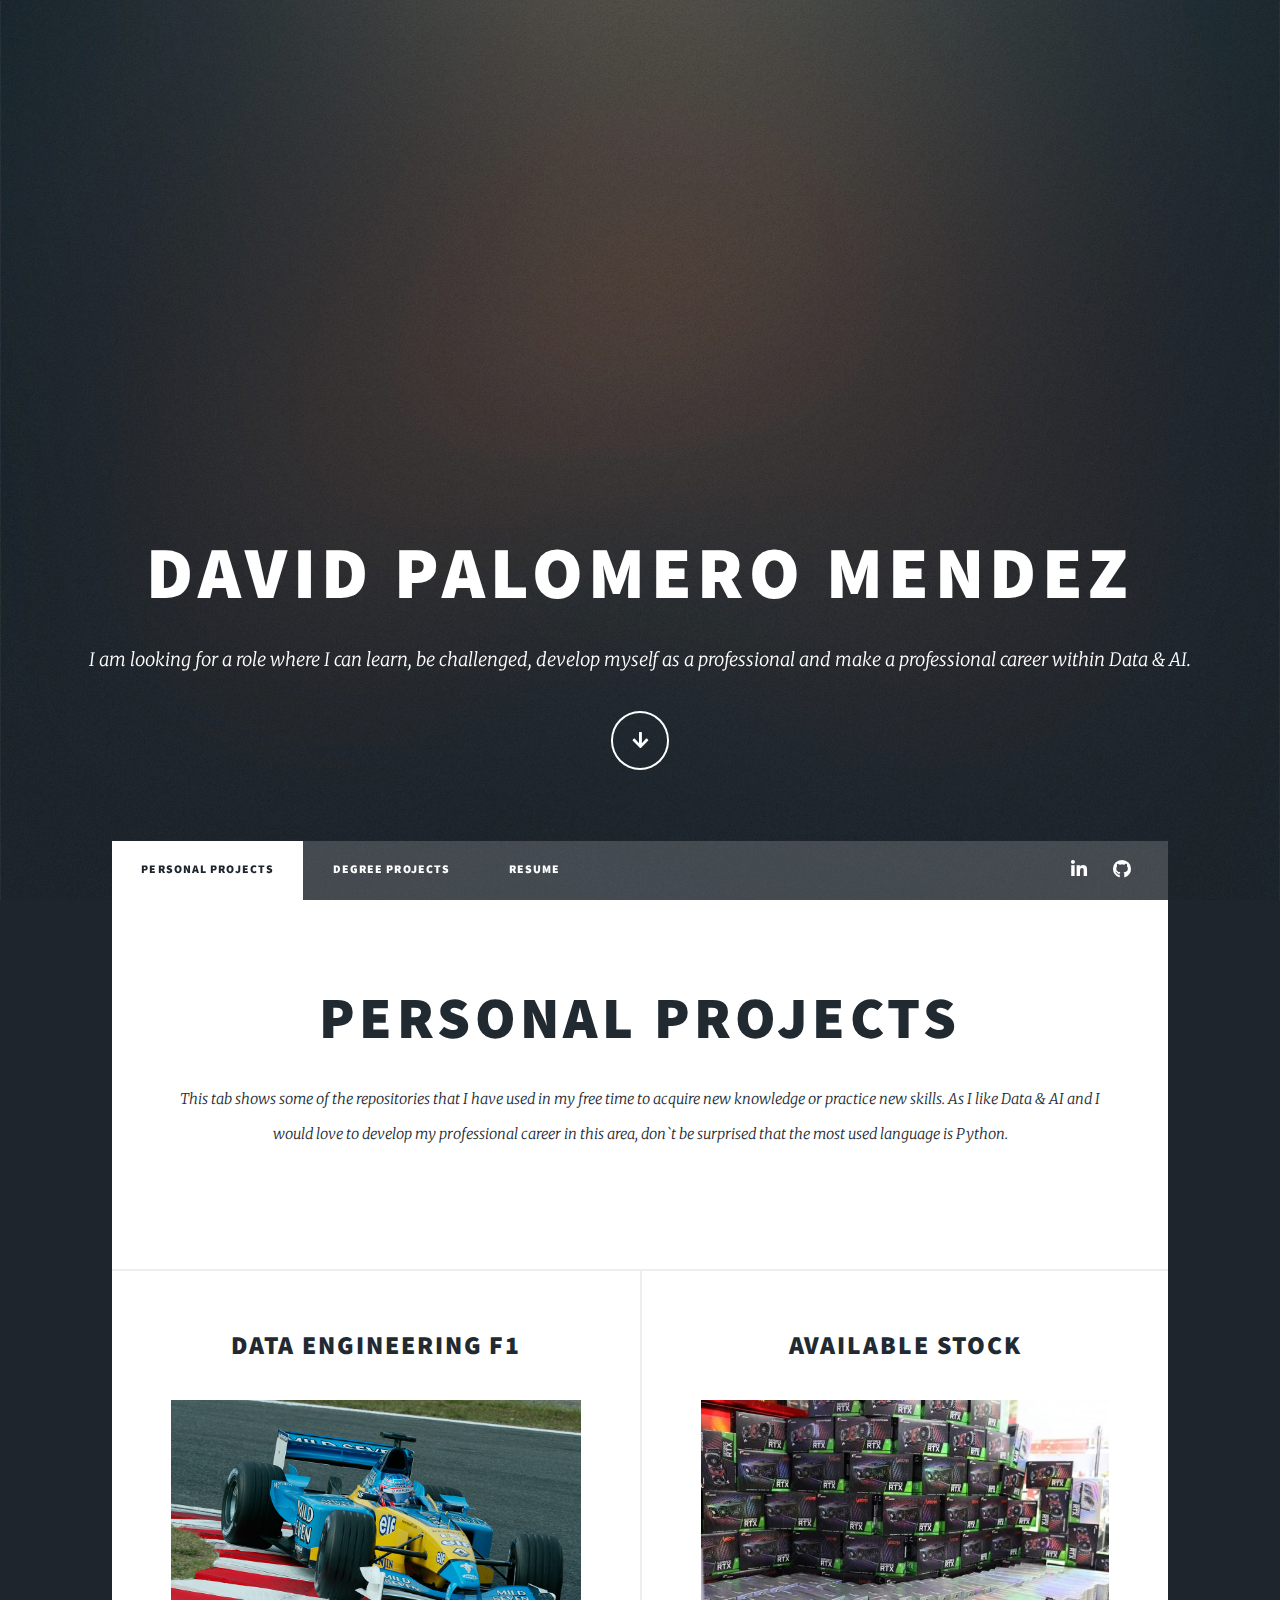
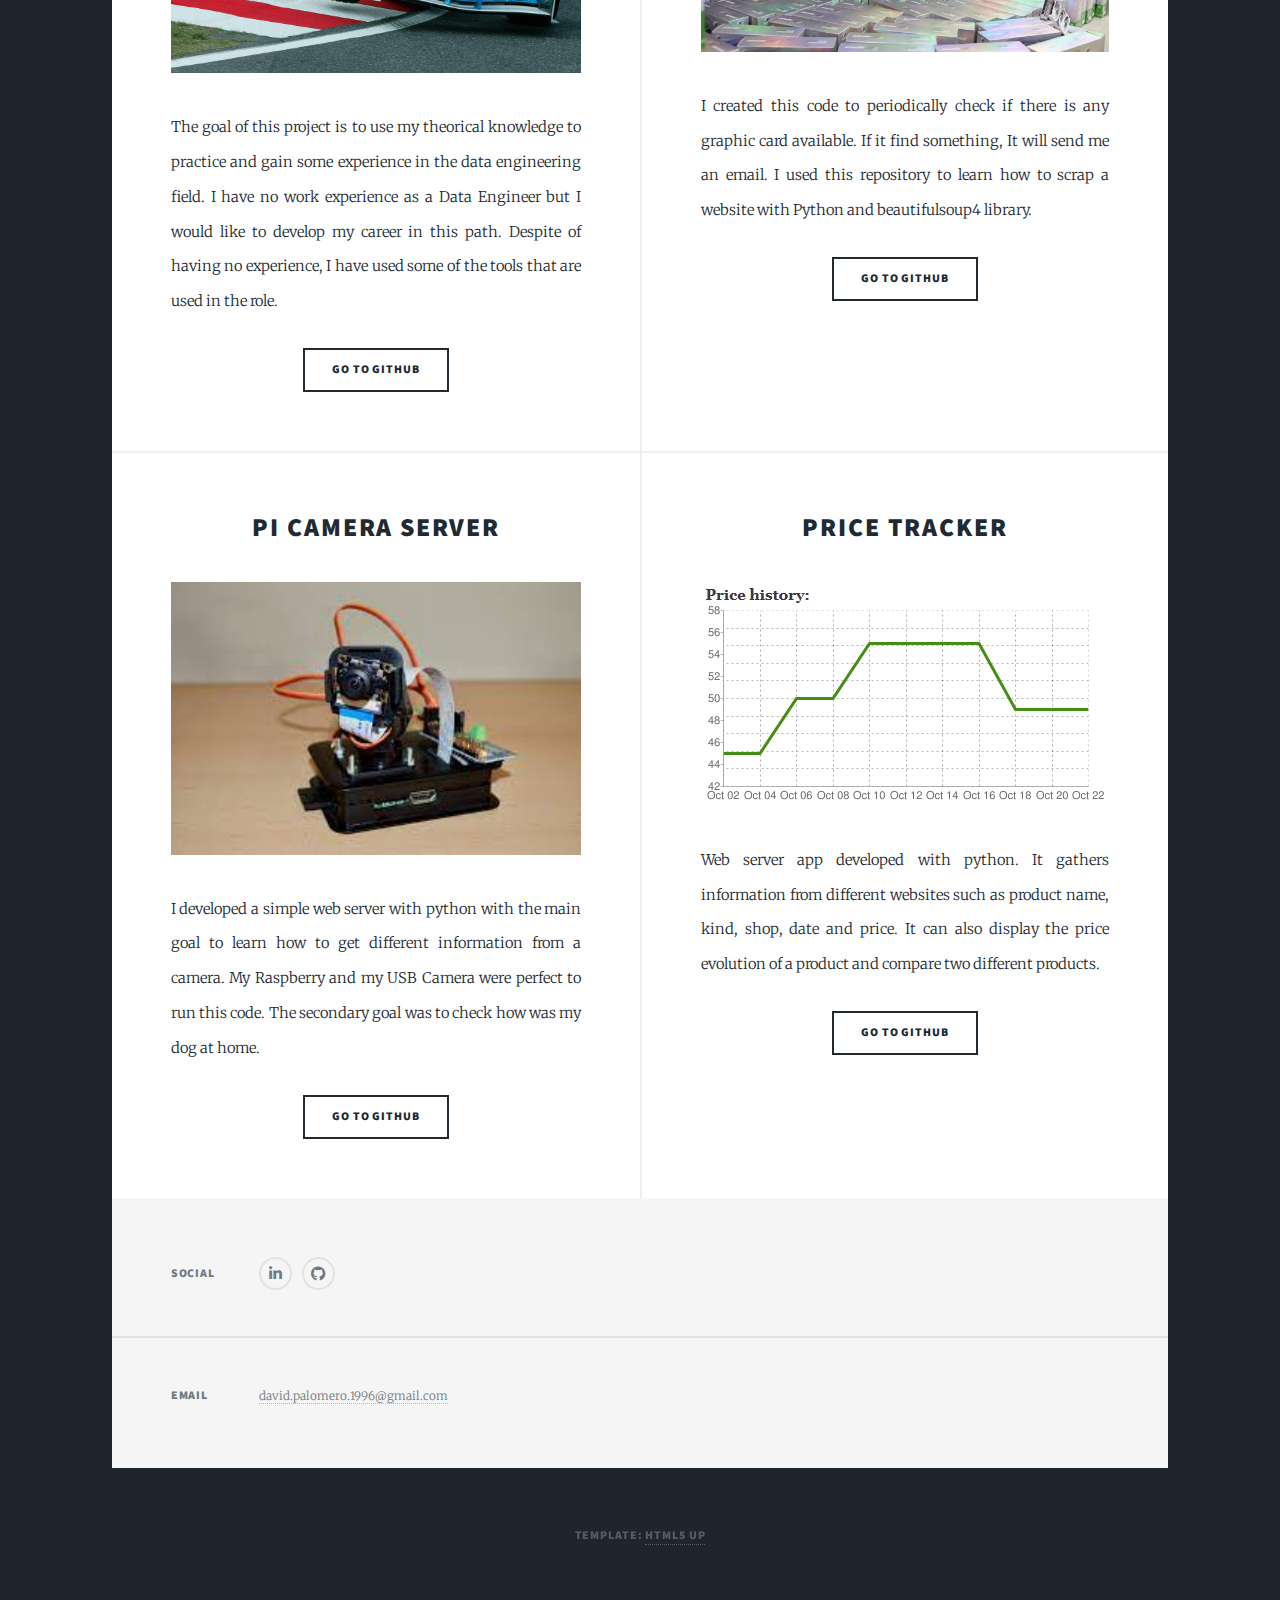
<file: index.html>
<!DOCTYPE HTML>
<!--
	Massively by HTML5 UP
	html5up.net | @ajlkn
	Free for personal and commercial use under the CCA 3.0 license (html5up.net/license)
-->
<html>
	<head>
		<title>David Palomero Mendez</title>
		<meta charset="utf-8" />
		<meta name="viewport" content="width=device-width, initial-scale=1, user-scalable=no" />
		<link rel="stylesheet" href="assets/css/main.css" />
		<noscript><link rel="stylesheet" href="assets/css/noscript.css" /></noscript>
	</head>
	<body class="is-preload">

		<!-- Wrapper -->
			<div id="wrapper" class="fade-in">

				<!-- Intro -->
					<div id="intro">
						<!--  Insertar imagen -->
						<h1>David Palomero Mendez</h1>
						<p>I am looking for a role where I can learn, be challenged, develop myself as a professional and make a professional career within Data & AI.
										
						</p>
						<ul class="actions">
							<li><a href="#nav" class="button icon solid solo fa-arrow-down scrolly">Continue</a></li>
						</ul>
					</div>

			

				<!-- Nav -->
					<nav id="nav">
						<ul class="links">
							<li class="active"><a href="index.html">Personal Projects</a></li>
							<li><a href="degree.html">Degree Projects</a></li>
							<li><a href="resume.html">Resume</a></li>
						</ul>
						<ul class="icons">
							
							<li><a href="https://www.linkedin.com/in/davidpalomeromendez/" class="icon brands fa-brands fa-linkedin-in"><span class="label">LinkedIn</span></a></li>
							<li><a href="https://github.com/Palomero96" class="icon brands fa-github"><span class="label">GitHub</span></a></li>
						</ul>
					</nav>

				<!-- Main -->
					<div id="main">
						<!-- Featured Post -->
							<article class="post featured">
								<header class="major">
									<h2>Personal Projects</h2>
									<p>This tab shows some of the repositories that I have used in my free time to acquire new knowledge or practice new skills. As I like Data & AI and I would love to develop my professional career in this area, don`t be surprised that the most used language is Python.</p>
								</header>
							</article>
						<!-- Posts -->
							<section class="posts">
								<article>
									<header>
										<!-- target="_blank" to open in new tab -->
										<h2><a href="https://github.com/Palomero96/DataEngineeringF1" >Data Engineering F1</a></h2>
									</header>
									<a href="https://github.com/Palomero96/DataEngineeringF1" class="image fit"><img src="images/DataEngineeringF1.jpg" alt="" /></a>
									<p>The goal of this project is to use my theorical knowledge to practice and gain some experience in the data engineering field. I have no work experience as a Data Engineer but I would like to develop my career in this path. Despite of having no experience, I have used some of the tools that are used in the role.</p>
									<ul class="actions special">
										<li><a href="https://github.com/Palomero96/DataEngineeringF1" class="button">Go to GitHub</a></li>
									</ul>
								</article>
								<article>
									<header>
										<!-- target="_blank" to open in new tab -->
										<h2><a href="https://github.com/Palomero96/AvailableStock" >Available Stock</a></h2>
									</header>
									<a href="https://github.com/Palomero96/AvailableStock" class="image fit"><img src="images/AvailableStock.jpg" alt="" /></a>
									<p>I created this code to periodically check if there is any graphic card available. If it find something, It will send me an email. I used this repository to learn how to scrap a website with Python and beautifulsoup4 library.</p>
									<ul class="actions special">
										<li><a href="https://github.com/Palomero96/AvailableStock" class="button">Go to GitHub</a></li>
									</ul>
								</article>
								<article>
									<header>
										<h2><a href="https://github.com/Palomero96/PiCameraServer">Pi Camera Server</a></h2>
									</header>
									<a href="https://github.com/Palomero96/PiCameraServer" class="image fit"><img src="images/PiCameraServer.jpg" alt="" /></a>
									<p>I developed a simple web server with python with the main goal to learn how to get different information from a camera. My Raspberry and my USB Camera were perfect to run this code. The secondary goal was to check how was my dog at home.</p>
									<ul class="actions special">
										<li><a href="https://github.com/Palomero96/PiCameraServer" class="button">Go to GitHub</a></li>
									</ul>
								</article>
								<article>
									<header>
										<h2><a href="https://github.com/Palomero96/PricesTracker">Price Tracker</a></h2>
									</header>
									<a href="https://github.com/Palomero96/PricesTracker" class="image fit"><img src="images/Pricetracker.png" alt="" /></a>
									<p>Web server app developed with python. It gathers information from different websites such as product name, kind, shop, date and price. It can also display the price evolution of a product and compare two different products.</p>
									<ul class="actions special">
										<li><a href="https://github.com/Palomero96/PricesTracker" class="button">Go to GitHub</a></li>
									</ul>
								</article>
							</section>
					</div>

				<!-- Footer -->
					<footer id="footer">
						<section class="split contact">
							<section>
								<h3>Social</h3>
								<ul class="icons alt">
									<li><a href="https://www.linkedin.com/in/davidpalomeromendez/" class="icon brands fa-brands fa-linkedin-in"><span class="label">LinkedIn</span></a></li>
									<li><a href="https://github.com/Palomero96" class="icon brands fa-github"><span class="label">GitHub</span></a></li>
								</ul>
							</section>
							<section>
								<h3>Email</h3>
								<p><a href="mailto:david.palomero.1996@gmail.com">david.palomero.1996@gmail.com</a></p>
							</section>
						</section>
					</footer>

				<!-- Copyright -->
					<div id="copyright">
						<ul><li>Template: <a href="https://html5up.net">HTML5 UP</a></li></ul>
					</div>

			</div>

		<!-- Scripts -->
			<script src="assets/js/jquery.min.js"></script>
			<script src="assets/js/jquery.scrollex.min.js"></script>
			<script src="assets/js/jquery.scrolly.min.js"></script>
			<script src="assets/js/browser.min.js"></script>
			<script src="assets/js/breakpoints.min.js"></script>
			<script src="assets/js/util.js"></script>
			<script src="assets/js/main.js"></script>

	</body>
</html>
</file>
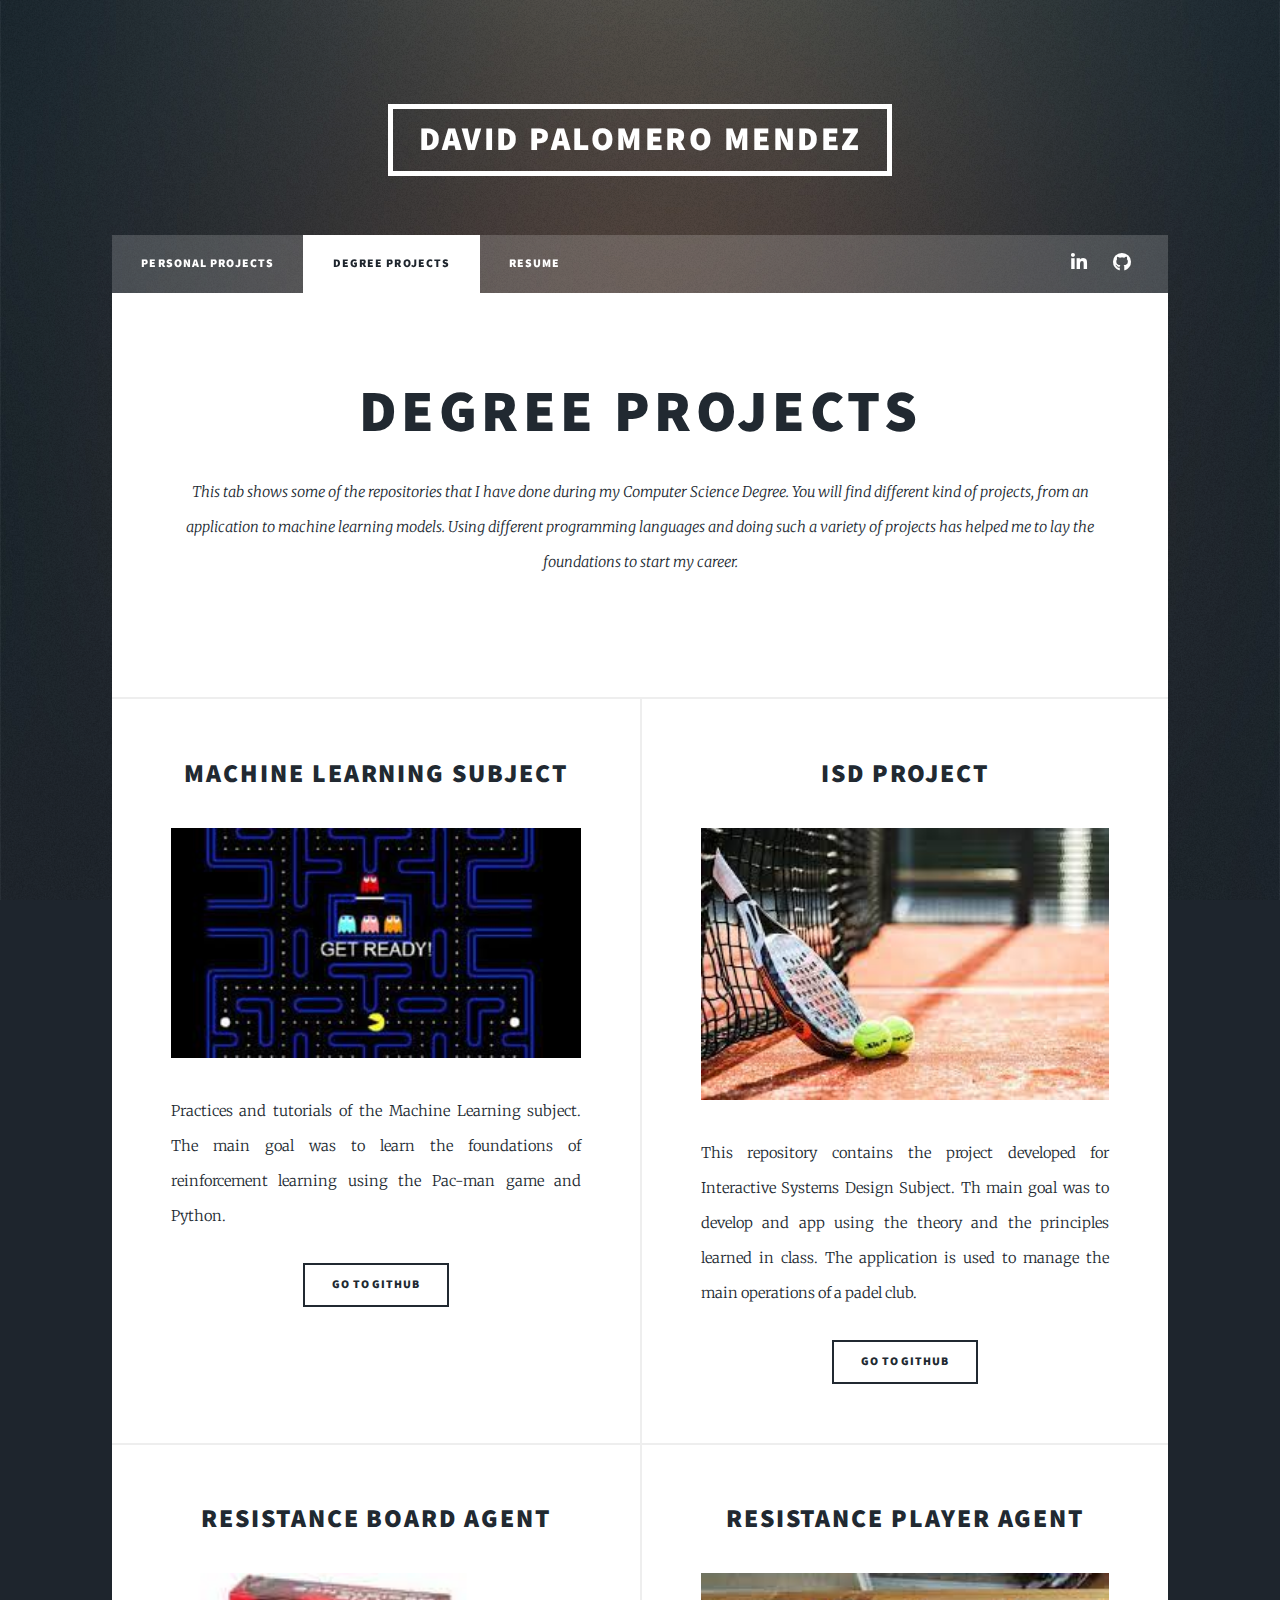
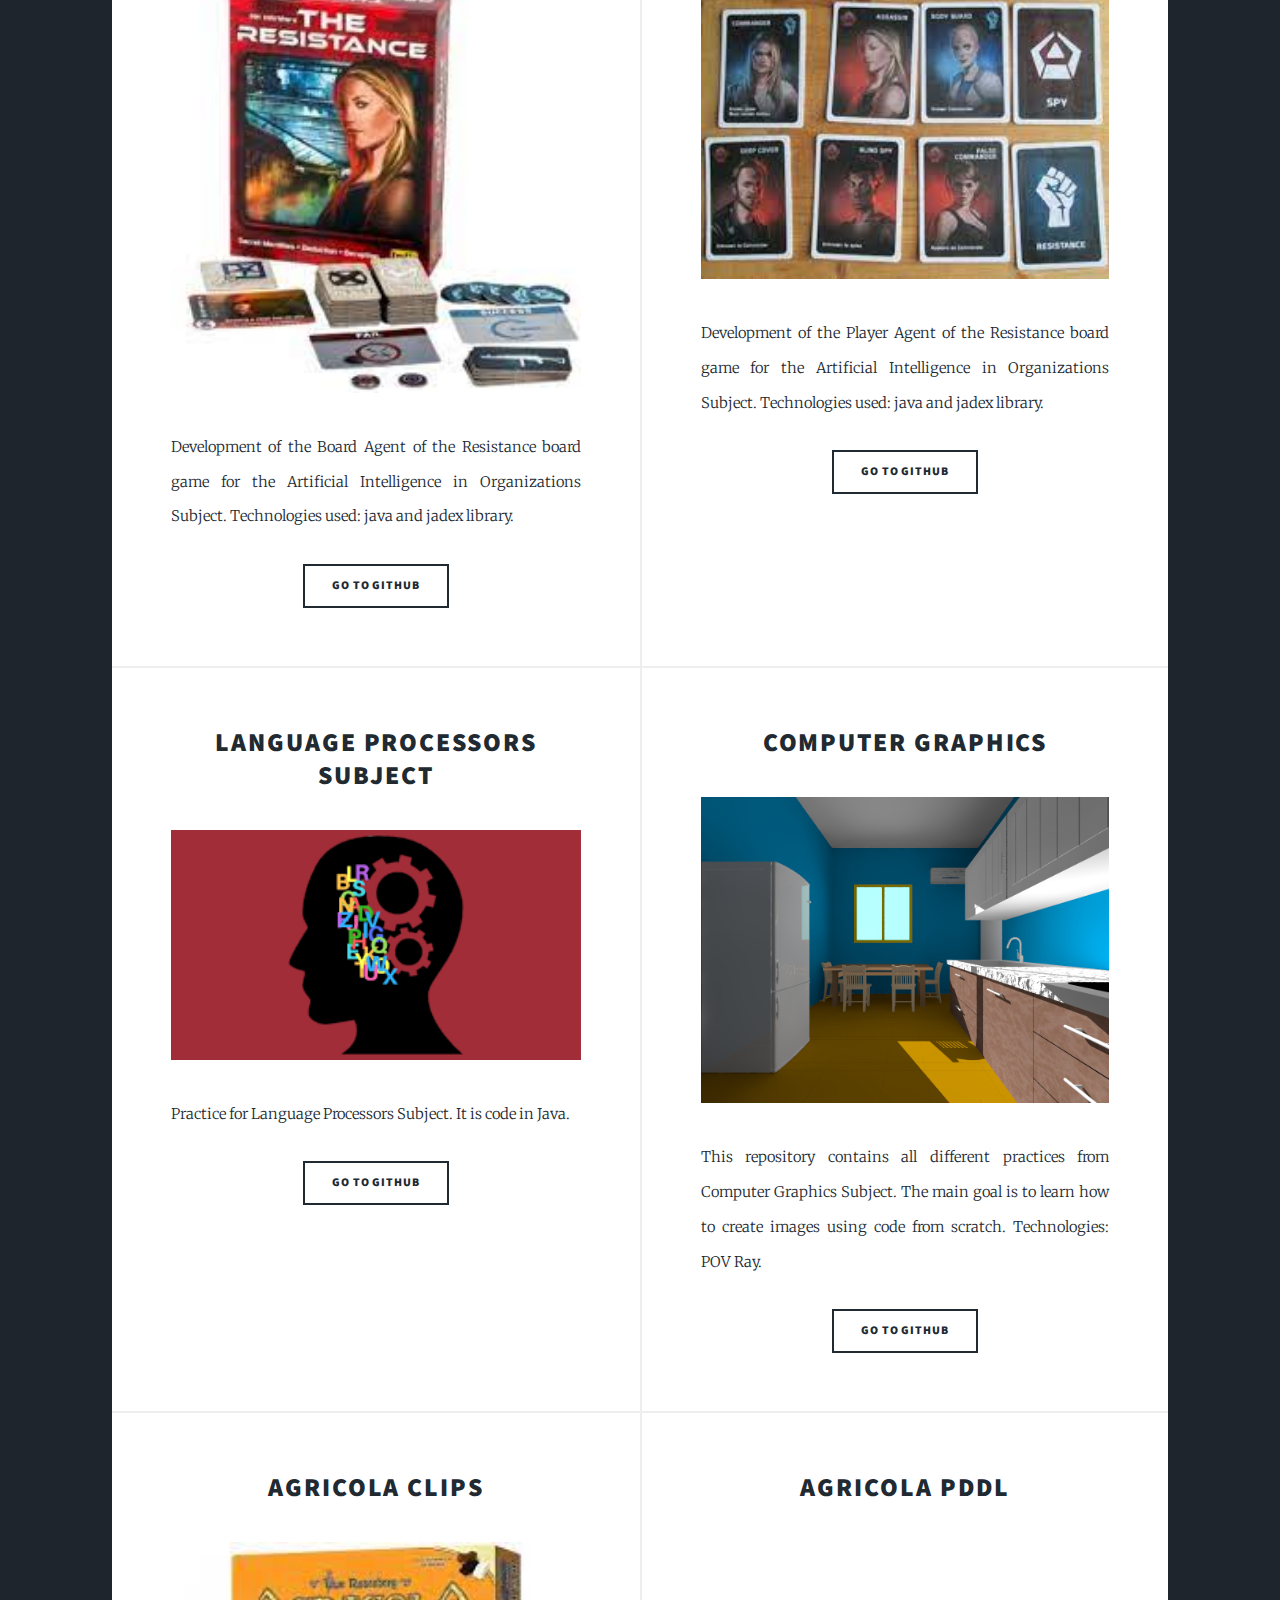
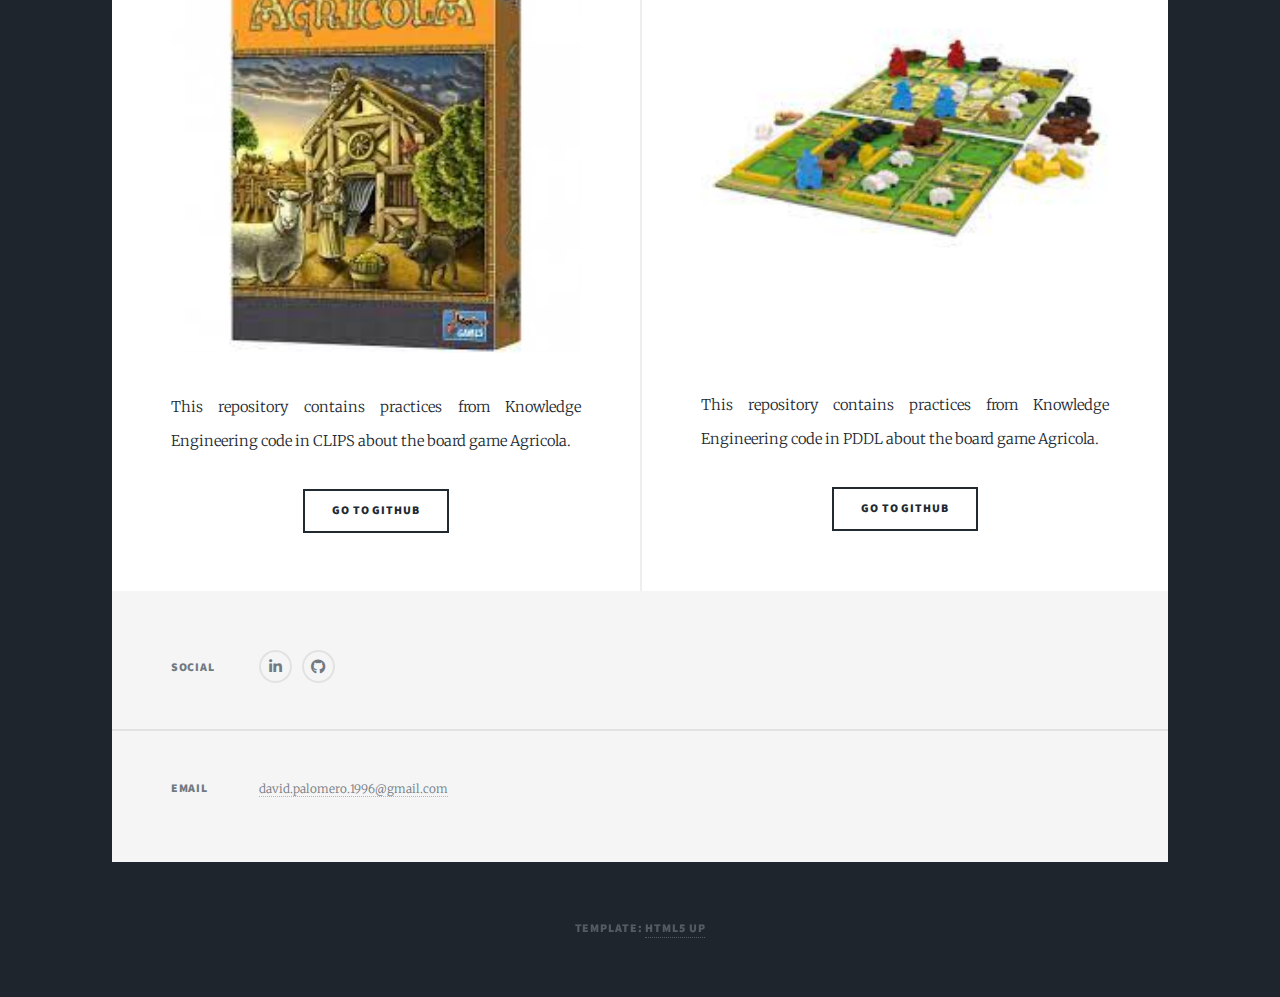
<file: degree.html>
<!DOCTYPE HTML>
<!--
	Massively by HTML5 UP
	html5up.net | @ajlkn
	Free for personal and commercial use under the CCA 3.0 license (html5up.net/license)
-->
<html>
	<head>
		<title>David Palomero Mendez</title>
		<meta charset="utf-8" />
		<meta name="viewport" content="width=device-width, initial-scale=1, user-scalable=no" />
		<link rel="stylesheet" href="assets/css/main.css" />
		<noscript><link rel="stylesheet" href="assets/css/noscript.css" /></noscript>
	</head>
	<body class="is-preload">

		<!-- Wrapper -->
			<div id="wrapper">
				<!-- Header -->
				<header id="header">
					<a href="index.html" class="logo">David Palomero Mendez</a>
				</header>
				<!-- Nav -->
					<nav id="nav">
						<ul class="links">
							<li ><a href="index.html">Personal Projects</a></li>
							<li class="active"><a href="degree.html">Degree Projects</a></li>
							<li><a href="resume.html">Resume</a></li>
						</ul>
						<ul class="icons">
							
							<li><a href="https://www.linkedin.com/in/davidpalomeromendez/" class="icon brands fa-brands fa-linkedin-in"><span class="label">LinkedIn</span></a></li>
							<li><a href="https://github.com/Palomero96" class="icon brands fa-github"><span class="label">GitHub</span></a></li>
						</ul>
					</nav>

				<!-- Main -->
					<div id="main">

						<!-- Featured Post -->
							<article class="post featured">
								<header class="major">
									<h2>Degree Projects</h2>
									<p>This tab shows some of the repositories that I have done during my Computer Science Degree. You will find different kind of projects, from an application to machine learning models. Using different programming languages and doing such a variety of projects has helped me to lay the foundations to start my career. </p>
								</header>
							</article>

						<!-- Posts -->
							<section class="posts">
								<article>
									<header>
										<h2><a href="https://github.com/Palomero96/MachineLearningSubject">Machine Learning Subject</a></h2>
									</header>
									<a href="https://github.com/Palomero96/MachineLearningSubject" class="image fit"><img src="images/Pacman.jpg" alt="" /></a>
									<p>Practices and tutorials of the Machine Learning subject. The main goal was to learn the foundations of reinforcement learning using the Pac-man game and Python.</p>
									<ul class="actions special">
										<li><a href="https://github.com/Palomero96/MachineLearningSubject" class="button">Go to Github</a></li>
									</ul>
								</article>
								<article>
									<header>
										<h2><a href="https://github.com/Palomero96/InteractiveSystemsDesignProject">ISD Project</a></h2>
									</header>
									<a href="https://github.com/Palomero96/InteractiveSystemsDesignProject" class="image fit"><img src="images/Padel.jpg" alt="" /></a>
									<p>This repository contains the project developed for Interactive Systems Design Subject. Th main goal was to develop and app using the theory and the principles learned in class. The application is used to manage the main operations of a padel club.</p>
									<ul class="actions special">
										<li><a href="https://github.com/Palomero96/InteractiveSystemsDesignProject" class="button">Go to Github</a></li>
									</ul>
								</article>
								<article>
									<header>
										<h2><a href="https://github.com/Palomero96/LaResistenciaAgenteTablero">Resistance Board Agent</a></h2>
									</header>
									<a href="https://github.com/Palomero96/LaResistenciaAgenteTablero" class="image fit"><img src="images/ResistenciaTablero.jpg" alt="" /></a>
									<p>Development of the Board Agent of the Resistance board game for the Artificial Intelligence in Organizations Subject. Technologies used: java and jadex library. </p>
									<ul class="actions special">
										<li><a href="https://github.com/Palomero96/LaResistenciaAgenteTablero" class="button">Go to GitHub</a></li>
									</ul>
								</article>
								<article>
									<header>
										
										<h2><a href="https://github.com/Palomero96/LaResistenciaAgenteJugador">Resistance Player Agent</a></h2>
									</header>
									<a href="https://github.com/Palomero96/LaResistenciaAgenteJugador" class="image fit"><img src="images/ResistenciaJugador.jpg" alt="" /></a>
									<p>Development of the Player Agent of the Resistance board game for the Artificial Intelligence in Organizations Subject. Technologies used: java and jadex library.</p>
									<ul class="actions special">
										<li><a href="https://github.com/Palomero96/LaResistenciaAgenteJugador" class="button">Go to GitHub</a></li>
									</ul>
								</article>
								<article>
									<header>
										<h2><a href="https://github.com/Palomero96/LanguageProcessorsSubject">Language Processors Subject</a></h2>
									</header>
									<a href="https://github.com/Palomero96/LanguageProcessorsSubject" class="image fit"><img src="images/LanguageProcessor.png" alt="" /></a>
									<p>Practice for Language Processors Subject. It is code in Java.</p>
									<ul class="actions special">
										<li><a href="https://github.com/Palomero96/LanguageProcessorsSubject" class="button">Go to GitHub</a></li>
									</ul>
								</article>
								<article>
									<header>
										<h2><a href="https://github.com/Palomero96/ComputerGraphics">Computer Graphics </a></h2>
									</header>
									<a href="https://github.com/Palomero96/ComputerGraphics" class="image fit"><img src="images/ComputerGraphics.png" alt="" /></a>
									<p>This repository contains all different practices from Computer Graphics Subject. The main goal is to learn how to create images using code from scratch. Technologies: POV Ray.</p>
									<ul class="actions special">
										<li><a href="https://github.com/Palomero96/ComputerGraphics" class="button">Go to GitHub</a></li>
									</ul>
								</article>
								<article>
									<header>
										<h2><a href="https://github.com/Palomero96/AgricolaClips">Agricola CLIPS</a></h2>
									</header>
									<a href="https://github.com/Palomero96/AgricolaClips" class="image fit"><img src="images/Agricola.jpg" alt="" /></a>
									<p>This repository contains practices from Knowledge Engineering code in CLIPS about the board game Agricola.</p>
									<ul class="actions special">
										<li><a href="https://github.com/Palomero96/AgricolaClips" class="button">Go to GitHub</a></li>
									</ul>
								</article>
								<article>
									<header>
										<h2><a href="https://github.com/Palomero96/AgricolaPDDL">Agricola PDDL</a></h2>
									</header>
									<a href="https://github.com/Palomero96/AgricolaPDDL" class="image fit"><img src="images/AgricolaTablero.jpg" alt="" /></a>
									<p>This repository contains practices from Knowledge Engineering code in PDDL about the board game Agricola.</p>
									<ul class="actions special">
										<li><a href="https://github.com/Palomero96/AgricolaPDDL" class="button">Go to GitHub</a></li>
									</ul>
								</article>
							</section>



					</div>

				<!-- Footer -->
					<footer id="footer">
						<section class="split contact">
							<section>
								<h3>Social</h3>
								<ul class="icons alt">
									<li><a href="https://www.linkedin.com/in/davidpalomeromendez/" class="icon brands fa-brands fa-linkedin-in"><span class="label">LinkedIn</span></a></li>
									<li><a href="https://github.com/Palomero96" class="icon brands fa-github"><span class="label">GitHub</span></a></li>
								</ul>
							</section>
							<section>
								<h3>Email</h3>
								<p><a href="mailto:david.palomero.1996@gmail.com">david.palomero.1996@gmail.com</a></p>
							</section>
						</section>
					</footer>

				<!-- Copyright -->
					<div id="copyright">
						<ul><li>Template: <a href="https://html5up.net">HTML5 UP</a></li></ul>
					</div>

			</div>

		<!-- Scripts -->
			<script src="assets/js/jquery.min.js"></script>
			<script src="assets/js/jquery.scrollex.min.js"></script>
			<script src="assets/js/jquery.scrolly.min.js"></script>
			<script src="assets/js/browser.min.js"></script>
			<script src="assets/js/breakpoints.min.js"></script>
			<script src="assets/js/util.js"></script>
			<script src="assets/js/main.js"></script>

	</body>
</html>
</file>
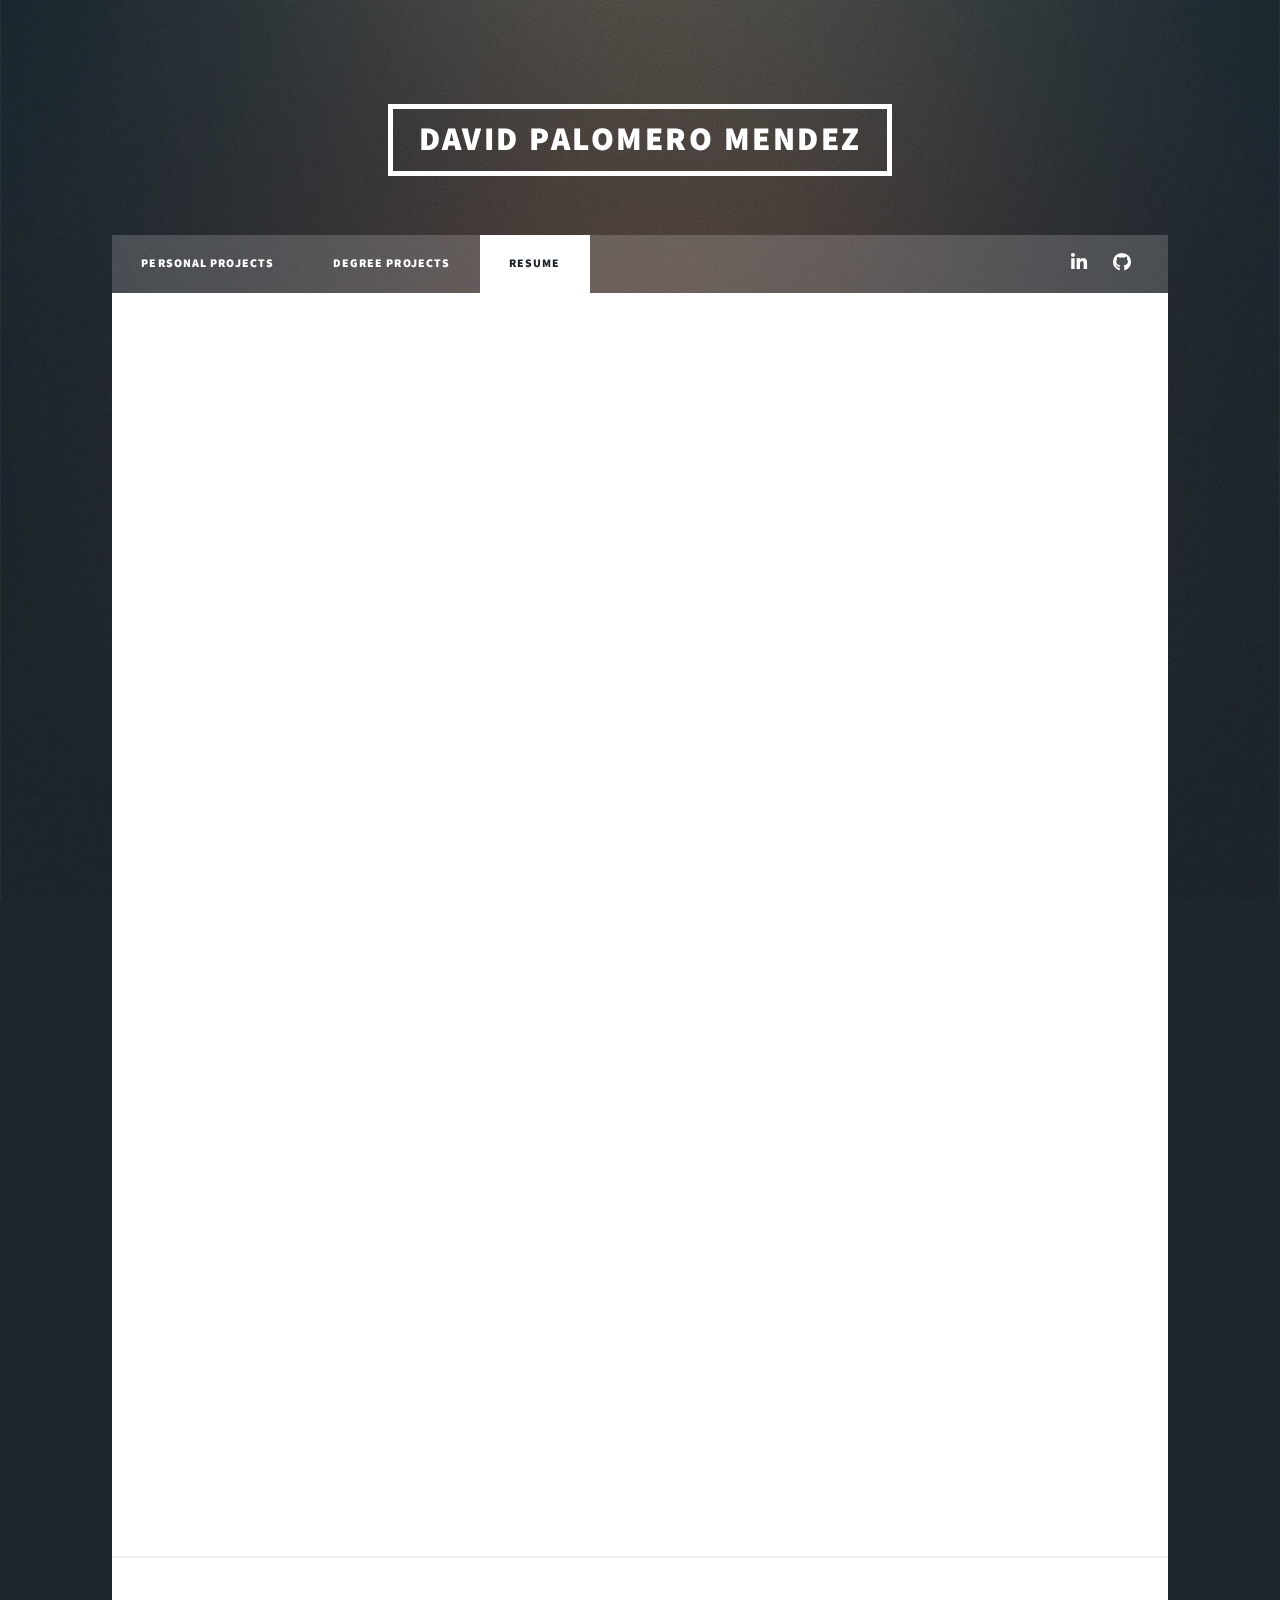
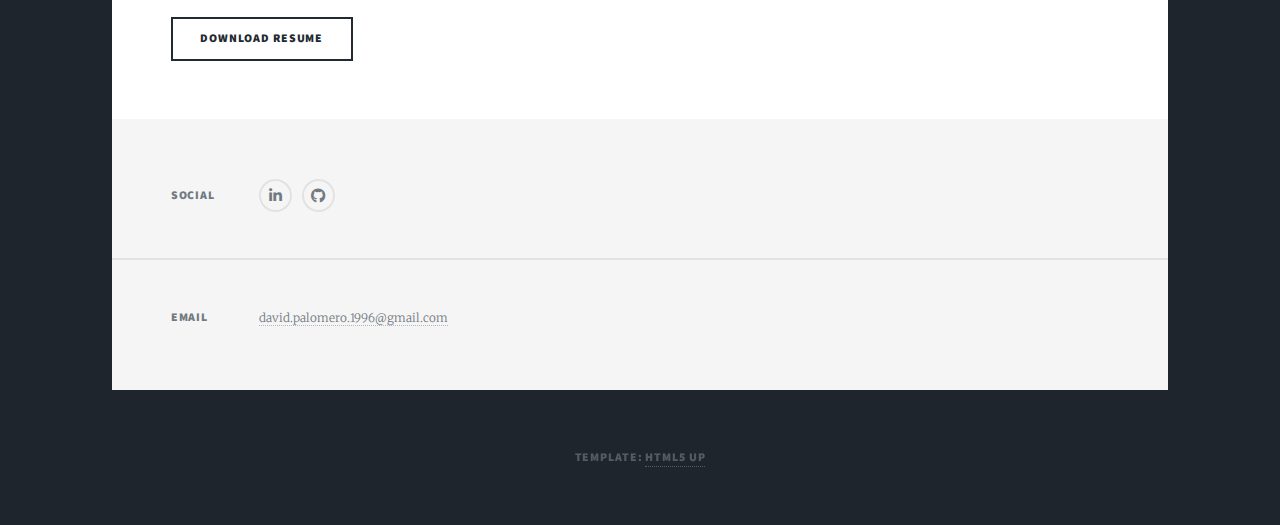
<file: resume.html>
<!DOCTYPE HTML>
<!--
	Massively by HTML5 UP
	html5up.net | @ajlkn
	Free for personal and commercial use under the CCA 3.0 license (html5up.net/license)
-->
<html>
	<head>
		<title>Elements Reference - Massively by HTML5 UP</title>
		<meta charset="utf-8" />
		<meta name="viewport" content="width=device-width, initial-scale=1, user-scalable=no" />
		<link rel="stylesheet" href="assets/css/main.css" />
		<noscript><link rel="stylesheet" href="assets/css/noscript.css" /></noscript>
	</head>
	<body class="is-preload">

		<!-- Wrapper -->
			<div id="wrapper">

				<!-- Header -->
				<header id="header">
					<a href="index.html" class="logo">David Palomero Mendez</a>
				</header>
				<!-- Nav -->
					<nav id="nav">
						<ul class="links">
							<li ><a href="index.html">Personal Projects</a></li>
							<li ><a href="degree.html">Degree Projects</a></li>
							<li class="active"><a href="resume.html">Resume</a></li>
						</ul>
						<ul class="icons">
							
							<li><a href="https://www.linkedin.com/in/davidpalomeromendez/" class="icon brands fa-brands fa-linkedin-in"><span class="label">LinkedIn</span></a></li>
							<li><a href="https://github.com/Palomero96" class="icon brands fa-github"><span class="label">GitHub</span></a></li>
						</ul>
					</nav>


				<!-- Main -->
					<div id="main">
						<!-- #toolbar=0 blocked controls-->
						<iframe src="CV_David_Palomero.pdf#toolbar=0" width="100%" height="1250px">
						</iframe>
						<div class="row">
							<ul class="actions">
								<li><a href="CV_David_Palomero.pdf" download="Resume_DavidPalomero.pdf" class="button fit">Download Resume</a></li>
							</ul>

						</div>
						
				

					</div>
				<!-- Footer -->			
					<footer id="footer">
						<section class="split contact">
							<section>
								<h3>Social</h3>
								<ul class="icons alt">
									<li><a href="https://www.linkedin.com/in/davidpalomeromendez/" class="icon brands fa-brands fa-linkedin-in"><span class="label">LinkedIn</span></a></li>
									<li><a href="https://github.com/Palomero96" class="icon brands fa-github"><span class="label">GitHub</span></a></li>
								</ul>
							</section>
							<section>
								<h3>Email</h3>
								<p><a href="mailto:david.palomero.1996@gmail.com">david.palomero.1996@gmail.com</a></p>
							</section>
						</section>
					</footer>

				<!-- Copyright -->
					<div id="copyright">
						<ul><li>Template: <a href="https://html5up.net">HTML5 UP</a></li></ul>
					</div>


			</div>
			<!-- https://www.credly.com/users/david-palomero-mendez -->
			
		<!-- Scripts -->
			<script src="assets/js/jquery.min.js"></script>
			<script src="assets/js/jquery.scrollex.min.js"></script>
			<script src="assets/js/jquery.scrolly.min.js"></script>
			<script src="assets/js/browser.min.js"></script>
			<script src="assets/js/breakpoints.min.js"></script>
			<script src="assets/js/util.js"></script>
			<script src="assets/js/main.js"></script>

	</body>
</html>
</file>
<file: assets/css/main.css>
@import url(fontawesome-all.min.css);
@import url("https://fonts.googleapis.com/css?family=Merriweather:300,700,300italic,700italic|Source+Sans+Pro:900");

/*
	Massively by HTML5 UP
	html5up.net | @ajlkn
	Free for personal and commercial use under the CCA 3.0 license (html5up.net/license)
*/

html, body, div, span, applet, object,
iframe, h1, h2, h3, h4, h5, h6, p, blockquote,
pre, a, abbr, acronym, address, big, cite,
code, del, dfn, em, img, ins, kbd, q, s, samp,
small, strike, strong, sub, sup, tt, var, b,
u, i, center, dl, dt, dd, ol, ul, li, fieldset,
form, label, legend, table, caption, tbody,
tfoot, thead, tr, th, td, article, aside,
canvas, details, embed, figure, figcaption,
footer, header, hgroup, menu, nav, output, ruby,
section, summary, time, mark, audio, video {
	margin: 0;
	padding: 0;
	border: 0;
	font-size: 100%;
	font: inherit;
	vertical-align: baseline;}

article, aside, details, figcaption, figure,
footer, header, hgroup, menu, nav, section {
	display: block;}

body {
	line-height: 1;
}

ol, ul {
	list-style: none;
}

blockquote, q {
	quotes: none;
}

	blockquote:before, blockquote:after, q:before, q:after {
		content: '';
		content: none;
	}

table {
	border-collapse: collapse;
	border-spacing: 0;
}

body {
	-webkit-text-size-adjust: none;
}

mark {
	background-color: transparent;
	color: inherit;
}

input::-moz-focus-inner {
	border: 0;
	padding: 0;
}

input, select, textarea {
	-moz-appearance: none;
	-webkit-appearance: none;
	-ms-appearance: none;
	appearance: none;
}

/* Basic */

	@-ms-viewport {
		width: device-width;
	}

	body {
		-ms-overflow-style: scrollbar;
	}

	@media screen and (max-width: 480px) {

		html, body {
			min-width: 320px;
		}

	}

	html {
		box-sizing: border-box;
	}

	*, *:before, *:after {
		box-sizing: inherit;
	}

	body {
		background-color: #1e252d;
	}

		body.is-preload *, body.is-preload *:before, body.is-preload *:after {
			-moz-animation: none !important;
			-webkit-animation: none !important;
			-ms-animation: none !important;
			animation: none !important;
			-moz-transition: none !important;
			-webkit-transition: none !important;
			-ms-transition: none !important;
			transition: none !important;
		}

/* Type */

	html {
		font-size: 16pt;
	}

		@media screen and (max-width: 1680px) {

			html {
				font-size: 12pt;
			}

		}

		@media screen and (max-width: 1280px) {

			html {
				font-size: 11pt;
			}

		}

		@media screen and (max-width: 360px) {

			html {
				font-size: 10pt;
			}

		}

	body {
		color: #212931;
	}

	body, input, select, textarea {
		font-family: "Merriweather", Georgia, serif;
		font-weight: 300;
		font-size: 1rem;
		line-height: 2.375;
	}

	a {
		-moz-transition: color 0.2s ease-in-out, background-color 0.2s ease-in-out, border-color 0.2s ease-in-out, box-shadow 0.2s ease-in-out;
		-webkit-transition: color 0.2s ease-in-out, background-color 0.2s ease-in-out, border-color 0.2s ease-in-out, box-shadow 0.2s ease-in-out;
		-ms-transition: color 0.2s ease-in-out, background-color 0.2s ease-in-out, border-color 0.2s ease-in-out, box-shadow 0.2s ease-in-out;
		transition: color 0.2s ease-in-out, background-color 0.2s ease-in-out, border-color 0.2s ease-in-out, box-shadow 0.2s ease-in-out;
		border-bottom: dotted 1px;
		text-decoration: none;
	}

		a:hover {
			border-bottom-color: transparent;
		}

	strong, b {
		font-weight: 600;
	}

	em, i {
		font-style: italic;
	}

	p {
		text-align: justify;
		margin: 0 0 2rem 0;
	}

	h1, h2, h3, h4, h5, h6 {
		font-family: "Source Sans Pro", Helvetica, sans-serif;
		font-weight: 900;
		line-height: 1.5;
		letter-spacing: 0.075em;
		text-transform: uppercase;
		margin: 0 0 1rem 0;
	}

		h1 a, h2 a, h3 a, h4 a, h5 a, h6 a {
			border-bottom: 0;
			color: inherit;
			text-decoration: none;
		}

	h1 {
		font-size: 4rem;
		line-height: 1.1;
		margin: 0 0 2rem 0;
	}

	h2 {
		font-size: 1.75rem;
		line-height: 1.3;
		margin: 0 0 1.5rem 0;
	}

	h3 {
		font-size: 1.25rem;
		margin: 0 0 1.5rem 0;
	}

	h4 {
		font-size: 1rem;
	}

	h5 {
		font-size: 0.9rem;
	}

	h6 {
		font-size: 0.8rem;
	}

	sub {
		font-size: 0.8rem;
		position: relative;
		top: 0.5rem;
	}

	sup {
		font-size: 0.8rem;
		position: relative;
		top: -0.5rem;
	}

	blockquote {
		border-left: solid 4px;
		font-style: italic;
		margin: 0 0 2rem 0;
		padding: 0.5rem 0 0.5rem 2rem;
	}

	code {
		border: solid 2px;
		font-family: "Courier New", monospace;
		font-size: 0.9rem;
		margin: 0 0.25rem;
		padding: 0.25rem 0.65rem;
	}

	pre {
		-webkit-overflow-scrolling: touch;
		font-family: "Courier New", monospace;
		font-size: 0.9rem;
		margin: 0 0 2rem 0;
	}

		pre code {
			display: block;
			line-height: 1.75;
			padding: 1rem 1.5rem;
			overflow-x: auto;
		}

	hr {
		border: 0;
		border-bottom: solid 2px;
		margin: 3rem 0;
	}

		hr.major {
			margin: 5rem 0;
		}

	.align-left {
		text-align: left;
	}

	.align-center {
		text-align: center;
	}

	.align-right {
		text-align: right;
	}

	input, select, textarea {
		color: #212931;
	}

	a {
		color: #212931;
		border-bottom-color: rgba(33, 41, 49, 0.5);
	}

		a:hover {
			border-bottom-color: transparent;
			color: #18bfef !important;
		}

	strong, b {
		color: #212931;
	}

	h1, h2, h3, h4, h5, h6 {
		color: #212931;
	}

	blockquote {
		border-left-color: #eeeeee;
	}

	code {
		background: rgba(220, 220, 220, 0.25);
		border-color: #eeeeee;
	}

	hr {
		border-bottom-color: #eeeeee;
	}

/* Row */

	.row {
		display: flex;
		flex-wrap: wrap;
		box-sizing: border-box;
		align-items: stretch;
	}

		.row > * {
			box-sizing: border-box;
		}

		.row.gtr-uniform > * > :last-child {
			margin-bottom: 0;
		}

		.row.aln-left {
			justify-content: flex-start;
		}

		.row.aln-center {
			justify-content: center;
		}

		.row.aln-right {
			justify-content: flex-end;
		}

		.row.aln-top {
			align-items: flex-start;
		}

		.row.aln-middle {
			align-items: center;
		}

		.row.aln-bottom {
			align-items: flex-end;
		}

		.row > .imp {
			order: -1;
		}

		.row > .col-1 {
			width: 8.33333%;
		}

		.row > .off-1 {
			margin-left: 8.33333%;
		}

		.row > .col-2 {
			width: 16.66667%;
		}

		.row > .off-2 {
			margin-left: 16.66667%;
		}

		.row > .col-3 {
			width: 25%;
		}

		.row > .off-3 {
			margin-left: 25%;
		}

		.row > .col-4 {
			width: 33.33333%;
		}

		.row > .off-4 {
			margin-left: 33.33333%;
		}

		.row > .col-5 {
			width: 41.66667%;
		}

		.row > .off-5 {
			margin-left: 41.66667%;
		}

		.row > .col-6 {
			width: 50%;
		}

		.row > .off-6 {
			margin-left: 50%;
		}

		.row > .col-7 {
			width: 58.33333%;
		}

		.row > .off-7 {
			margin-left: 58.33333%;
		}

		.row > .col-8 {
			width: 66.66667%;
		}

		.row > .off-8 {
			margin-left: 66.66667%;
		}

		.row > .col-9 {
			width: 75%;
		}

		.row > .off-9 {
			margin-left: 75%;
		}

		.row > .col-10 {
			width: 83.33333%;
		}

		.row > .off-10 {
			margin-left: 83.33333%;
		}

		.row > .col-11 {
			width: 91.66667%;
		}

		.row > .off-11 {
			margin-left: 91.66667%;
		}

		.row > .col-12 {
			width: 100%;
		}

		.row > .off-12 {
			margin-left: 100%;
		}

		.row.gtr-0 {
			margin-top: 0;
			margin-left: 0rem;
		}

			.row.gtr-0 > * {
				padding: 0 0 0 0rem;
			}

			.row.gtr-0.gtr-uniform {
				margin-top: 0rem;
			}

				.row.gtr-0.gtr-uniform > * {
					padding-top: 0rem;
				}

		.row.gtr-25 {
			margin-top: 0;
			margin-left: -0.375rem;
		}

			.row.gtr-25 > * {
				padding: 0 0 0 0.375rem;
			}

			.row.gtr-25.gtr-uniform {
				margin-top: -0.375rem;
			}

				.row.gtr-25.gtr-uniform > * {
					padding-top: 0.375rem;
				}

		.row.gtr-50 {
			margin-top: 0;
			margin-left: -0.75rem;
		}

			.row.gtr-50 > * {
				padding: 0 0 0 0.75rem;
			}

			.row.gtr-50.gtr-uniform {
				margin-top: -0.75rem;
			}

				.row.gtr-50.gtr-uniform > * {
					padding-top: 0.75rem;
				}

		.row {
			margin-top: 0;
			margin-left: -1.5rem;
		}

			.row > * {
				padding: 0 0 0 1.5rem;
			}

			.row.gtr-uniform {
				margin-top: -1.5rem;
			}

				.row.gtr-uniform > * {
					padding-top: 1.5rem;
				}

		.row.gtr-150 {
			margin-top: 0;
			margin-left: -2.25rem;
		}

			.row.gtr-150 > * {
				padding: 0 0 0 2.25rem;
			}

			.row.gtr-150.gtr-uniform {
				margin-top: -2.25rem;
			}

				.row.gtr-150.gtr-uniform > * {
					padding-top: 2.25rem;
				}

		.row.gtr-200 {
			margin-top: 0;
			margin-left: -3rem;
		}

			.row.gtr-200 > * {
				padding: 0 0 0 3rem;
			}

			.row.gtr-200.gtr-uniform {
				margin-top: -3rem;
			}

				.row.gtr-200.gtr-uniform > * {
					padding-top: 3rem;
				}

		@media screen and (max-width: 1680px) {

			.row {
				display: flex;
				flex-wrap: wrap;
				box-sizing: border-box;
				align-items: stretch;
			}

				.row > * {
					box-sizing: border-box;
				}

				.row.gtr-uniform > * > :last-child {
					margin-bottom: 0;
				}

				.row.aln-left {
					justify-content: flex-start;
				}

				.row.aln-center {
					justify-content: center;
				}

				.row.aln-right {
					justify-content: flex-end;
				}

				.row.aln-top {
					align-items: flex-start;
				}

				.row.aln-middle {
					align-items: center;
				}

				.row.aln-bottom {
					align-items: flex-end;
				}

				.row > .imp-xlarge {
					order: -1;
				}

				.row > .col-1-xlarge {
					width: 8.33333%;
				}

				.row > .off-1-xlarge {
					margin-left: 8.33333%;
				}

				.row > .col-2-xlarge {
					width: 16.66667%;
				}

				.row > .off-2-xlarge {
					margin-left: 16.66667%;
				}

				.row > .col-3-xlarge {
					width: 25%;
				}

				.row > .off-3-xlarge {
					margin-left: 25%;
				}

				.row > .col-4-xlarge {
					width: 33.33333%;
				}

				.row > .off-4-xlarge {
					margin-left: 33.33333%;
				}

				.row > .col-5-xlarge {
					width: 41.66667%;
				}

				.row > .off-5-xlarge {
					margin-left: 41.66667%;
				}

				.row > .col-6-xlarge {
					width: 50%;
				}

				.row > .off-6-xlarge {
					margin-left: 50%;
				}

				.row > .col-7-xlarge {
					width: 58.33333%;
				}

				.row > .off-7-xlarge {
					margin-left: 58.33333%;
				}

				.row > .col-8-xlarge {
					width: 66.66667%;
				}

				.row > .off-8-xlarge {
					margin-left: 66.66667%;
				}

				.row > .col-9-xlarge {
					width: 75%;
				}

				.row > .off-9-xlarge {
					margin-left: 75%;
				}

				.row > .col-10-xlarge {
					width: 83.33333%;
				}

				.row > .off-10-xlarge {
					margin-left: 83.33333%;
				}

				.row > .col-11-xlarge {
					width: 91.66667%;
				}

				.row > .off-11-xlarge {
					margin-left: 91.66667%;
				}

				.row > .col-12-xlarge {
					width: 100%;
				}

				.row > .off-12-xlarge {
					margin-left: 100%;
				}

				.row.gtr-0 {
					margin-top: 0;
					margin-left: 0rem;
				}

					.row.gtr-0 > * {
						padding: 0 0 0 0rem;
					}

					.row.gtr-0.gtr-uniform {
						margin-top: 0rem;
					}

						.row.gtr-0.gtr-uniform > * {
							padding-top: 0rem;
						}

				.row.gtr-25 {
					margin-top: 0;
					margin-left: -0.375rem;
				}

					.row.gtr-25 > * {
						padding: 0 0 0 0.375rem;
					}

					.row.gtr-25.gtr-uniform {
						margin-top: -0.375rem;
					}

						.row.gtr-25.gtr-uniform > * {
							padding-top: 0.375rem;
						}

				.row.gtr-50 {
					margin-top: 0;
					margin-left: -0.75rem;
				}

					.row.gtr-50 > * {
						padding: 0 0 0 0.75rem;
					}

					.row.gtr-50.gtr-uniform {
						margin-top: -0.75rem;
					}

						.row.gtr-50.gtr-uniform > * {
							padding-top: 0.75rem;
						}

				.row {
					margin-top: 0;
					margin-left: -1.5rem;
				}

					.row > * {
						padding: 0 0 0 1.5rem;
					}

					.row.gtr-uniform {
						margin-top: -1.5rem;
					}

						.row.gtr-uniform > * {
							padding-top: 1.5rem;
						}

				.row.gtr-150 {
					margin-top: 0;
					margin-left: -2.25rem;
				}

					.row.gtr-150 > * {
						padding: 0 0 0 2.25rem;
					}

					.row.gtr-150.gtr-uniform {
						margin-top: -2.25rem;
					}

						.row.gtr-150.gtr-uniform > * {
							padding-top: 2.25rem;
						}

				.row.gtr-200 {
					margin-top: 0;
					margin-left: -3rem;
				}

					.row.gtr-200 > * {
						padding: 0 0 0 3rem;
					}

					.row.gtr-200.gtr-uniform {
						margin-top: -3rem;
					}

						.row.gtr-200.gtr-uniform > * {
							padding-top: 3rem;
						}

		}

		@media screen and (max-width: 1280px) {

			.row {
				display: flex;
				flex-wrap: wrap;
				box-sizing: border-box;
				align-items: stretch;
			}

				.row > * {
					box-sizing: border-box;
				}

				.row.gtr-uniform > * > :last-child {
					margin-bottom: 0;
				}

				.row.aln-left {
					justify-content: flex-start;
				}

				.row.aln-center {
					justify-content: center;
				}

				.row.aln-right {
					justify-content: flex-end;
				}

				.row.aln-top {
					align-items: flex-start;
				}

				.row.aln-middle {
					align-items: center;
				}

				.row.aln-bottom {
					align-items: flex-end;
				}

				.row > .imp-large {
					order: -1;
				}

				.row > .col-1-large {
					width: 8.33333%;
				}

				.row > .off-1-large {
					margin-left: 8.33333%;
				}

				.row > .col-2-large {
					width: 16.66667%;
				}

				.row > .off-2-large {
					margin-left: 16.66667%;
				}

				.row > .col-3-large {
					width: 25%;
				}

				.row > .off-3-large {
					margin-left: 25%;
				}

				.row > .col-4-large {
					width: 33.33333%;
				}

				.row > .off-4-large {
					margin-left: 33.33333%;
				}

				.row > .col-5-large {
					width: 41.66667%;
				}

				.row > .off-5-large {
					margin-left: 41.66667%;
				}

				.row > .col-6-large {
					width: 50%;
				}

				.row > .off-6-large {
					margin-left: 50%;
				}

				.row > .col-7-large {
					width: 58.33333%;
				}

				.row > .off-7-large {
					margin-left: 58.33333%;
				}

				.row > .col-8-large {
					width: 66.66667%;
				}

				.row > .off-8-large {
					margin-left: 66.66667%;
				}

				.row > .col-9-large {
					width: 75%;
				}

				.row > .off-9-large {
					margin-left: 75%;
				}

				.row > .col-10-large {
					width: 83.33333%;
				}

				.row > .off-10-large {
					margin-left: 83.33333%;
				}

				.row > .col-11-large {
					width: 91.66667%;
				}

				.row > .off-11-large {
					margin-left: 91.66667%;
				}

				.row > .col-12-large {
					width: 100%;
				}

				.row > .off-12-large {
					margin-left: 100%;
				}

				.row.gtr-0 {
					margin-top: 0;
					margin-left: 0rem;
				}

					.row.gtr-0 > * {
						padding: 0 0 0 0rem;
					}

					.row.gtr-0.gtr-uniform {
						margin-top: 0rem;
					}

						.row.gtr-0.gtr-uniform > * {
							padding-top: 0rem;
						}

				.row.gtr-25 {
					margin-top: 0;
					margin-left: -0.375rem;
				}

					.row.gtr-25 > * {
						padding: 0 0 0 0.375rem;
					}

					.row.gtr-25.gtr-uniform {
						margin-top: -0.375rem;
					}

						.row.gtr-25.gtr-uniform > * {
							padding-top: 0.375rem;
						}

				.row.gtr-50 {
					margin-top: 0;
					margin-left: -0.75rem;
				}

					.row.gtr-50 > * {
						padding: 0 0 0 0.75rem;
					}

					.row.gtr-50.gtr-uniform {
						margin-top: -0.75rem;
					}

						.row.gtr-50.gtr-uniform > * {
							padding-top: 0.75rem;
						}

				.row {
					margin-top: 0;
					margin-left: -1.5rem;
				}

					.row > * {
						padding: 0 0 0 1.5rem;
					}

					.row.gtr-uniform {
						margin-top: -1.5rem;
					}

						.row.gtr-uniform > * {
							padding-top: 1.5rem;
						}

				.row.gtr-150 {
					margin-top: 0;
					margin-left: -2.25rem;
				}

					.row.gtr-150 > * {
						padding: 0 0 0 2.25rem;
					}

					.row.gtr-150.gtr-uniform {
						margin-top: -2.25rem;
					}

						.row.gtr-150.gtr-uniform > * {
							padding-top: 2.25rem;
						}

				.row.gtr-200 {
					margin-top: 0;
					margin-left: -3rem;
				}

					.row.gtr-200 > * {
						padding: 0 0 0 3rem;
					}

					.row.gtr-200.gtr-uniform {
						margin-top: -3rem;
					}

						.row.gtr-200.gtr-uniform > * {
							padding-top: 3rem;
						}

		}

		@media screen and (max-width: 980px) {

			.row {
				display: flex;
				flex-wrap: wrap;
				box-sizing: border-box;
				align-items: stretch;
			}

				.row > * {
					box-sizing: border-box;
				}

				.row.gtr-uniform > * > :last-child {
					margin-bottom: 0;
				}

				.row.aln-left {
					justify-content: flex-start;
				}

				.row.aln-center {
					justify-content: center;
				}

				.row.aln-right {
					justify-content: flex-end;
				}

				.row.aln-top {
					align-items: flex-start;
				}

				.row.aln-middle {
					align-items: center;
				}

				.row.aln-bottom {
					align-items: flex-end;
				}

				.row > .imp-medium {
					order: -1;
				}

				.row > .col-1-medium {
					width: 8.33333%;
				}

				.row > .off-1-medium {
					margin-left: 8.33333%;
				}

				.row > .col-2-medium {
					width: 16.66667%;
				}

				.row > .off-2-medium {
					margin-left: 16.66667%;
				}

				.row > .col-3-medium {
					width: 25%;
				}

				.row > .off-3-medium {
					margin-left: 25%;
				}

				.row > .col-4-medium {
					width: 33.33333%;
				}

				.row > .off-4-medium {
					margin-left: 33.33333%;
				}

				.row > .col-5-medium {
					width: 41.66667%;
				}

				.row > .off-5-medium {
					margin-left: 41.66667%;
				}

				.row > .col-6-medium {
					width: 50%;
				}

				.row > .off-6-medium {
					margin-left: 50%;
				}

				.row > .col-7-medium {
					width: 58.33333%;
				}

				.row > .off-7-medium {
					margin-left: 58.33333%;
				}

				.row > .col-8-medium {
					width: 66.66667%;
				}

				.row > .off-8-medium {
					margin-left: 66.66667%;
				}

				.row > .col-9-medium {
					width: 75%;
				}

				.row > .off-9-medium {
					margin-left: 75%;
				}

				.row > .col-10-medium {
					width: 83.33333%;
				}

				.row > .off-10-medium {
					margin-left: 83.33333%;
				}

				.row > .col-11-medium {
					width: 91.66667%;
				}

				.row > .off-11-medium {
					margin-left: 91.66667%;
				}

				.row > .col-12-medium {
					width: 100%;
				}

				.row > .off-12-medium {
					margin-left: 100%;
				}

				.row.gtr-0 {
					margin-top: 0;
					margin-left: 0rem;
				}

					.row.gtr-0 > * {
						padding: 0 0 0 0rem;
					}

					.row.gtr-0.gtr-uniform {
						margin-top: 0rem;
					}

						.row.gtr-0.gtr-uniform > * {
							padding-top: 0rem;
						}

				.row.gtr-25 {
					margin-top: 0;
					margin-left: -0.375rem;
				}

					.row.gtr-25 > * {
						padding: 0 0 0 0.375rem;
					}

					.row.gtr-25.gtr-uniform {
						margin-top: -0.375rem;
					}

						.row.gtr-25.gtr-uniform > * {
							padding-top: 0.375rem;
						}

				.row.gtr-50 {
					margin-top: 0;
					margin-left: -0.75rem;
				}

					.row.gtr-50 > * {
						padding: 0 0 0 0.75rem;
					}

					.row.gtr-50.gtr-uniform {
						margin-top: -0.75rem;
					}

						.row.gtr-50.gtr-uniform > * {
							padding-top: 0.75rem;
						}

				.row {
					margin-top: 0;
					margin-left: -1.5rem;
				}

					.row > * {
						padding: 0 0 0 1.5rem;
					}

					.row.gtr-uniform {
						margin-top: -1.5rem;
					}

						.row.gtr-uniform > * {
							padding-top: 1.5rem;
						}

				.row.gtr-150 {
					margin-top: 0;
					margin-left: -2.25rem;
				}

					.row.gtr-150 > * {
						padding: 0 0 0 2.25rem;
					}

					.row.gtr-150.gtr-uniform {
						margin-top: -2.25rem;
					}

						.row.gtr-150.gtr-uniform > * {
							padding-top: 2.25rem;
						}

				.row.gtr-200 {
					margin-top: 0;
					margin-left: -3rem;
				}

					.row.gtr-200 > * {
						padding: 0 0 0 3rem;
					}

					.row.gtr-200.gtr-uniform {
						margin-top: -3rem;
					}

						.row.gtr-200.gtr-uniform > * {
							padding-top: 3rem;
						}

		}

		@media screen and (max-width: 736px) {

			.row {
				display: flex;
				flex-wrap: wrap;
				box-sizing: border-box;
				align-items: stretch;
			}

				.row > * {
					box-sizing: border-box;
				}

				.row.gtr-uniform > * > :last-child {
					margin-bottom: 0;
				}

				.row.aln-left {
					justify-content: flex-start;
				}

				.row.aln-center {
					justify-content: center;
				}

				.row.aln-right {
					justify-content: flex-end;
				}

				.row.aln-top {
					align-items: flex-start;
				}

				.row.aln-middle {
					align-items: center;
				}

				.row.aln-bottom {
					align-items: flex-end;
				}

				.row > .imp-small {
					order: -1;
				}

				.row > .col-1-small {
					width: 8.33333%;
				}

				.row > .off-1-small {
					margin-left: 8.33333%;
				}

				.row > .col-2-small {
					width: 16.66667%;
				}

				.row > .off-2-small {
					margin-left: 16.66667%;
				}

				.row > .col-3-small {
					width: 25%;
				}

				.row > .off-3-small {
					margin-left: 25%;
				}

				.row > .col-4-small {
					width: 33.33333%;
				}

				.row > .off-4-small {
					margin-left: 33.33333%;
				}

				.row > .col-5-small {
					width: 41.66667%;
				}

				.row > .off-5-small {
					margin-left: 41.66667%;
				}

				.row > .col-6-small {
					width: 50%;
				}

				.row > .off-6-small {
					margin-left: 50%;
				}

				.row > .col-7-small {
					width: 58.33333%;
				}

				.row > .off-7-small {
					margin-left: 58.33333%;
				}

				.row > .col-8-small {
					width: 66.66667%;
				}

				.row > .off-8-small {
					margin-left: 66.66667%;
				}

				.row > .col-9-small {
					width: 75%;
				}

				.row > .off-9-small {
					margin-left: 75%;
				}

				.row > .col-10-small {
					width: 83.33333%;
				}

				.row > .off-10-small {
					margin-left: 83.33333%;
				}

				.row > .col-11-small {
					width: 91.66667%;
				}

				.row > .off-11-small {
					margin-left: 91.66667%;
				}

				.row > .col-12-small {
					width: 100%;
				}

				.row > .off-12-small {
					margin-left: 100%;
				}

				.row.gtr-0 {
					margin-top: 0;
					margin-left: 0rem;
				}

					.row.gtr-0 > * {
						padding: 0 0 0 0rem;
					}

					.row.gtr-0.gtr-uniform {
						margin-top: 0rem;
					}

						.row.gtr-0.gtr-uniform > * {
							padding-top: 0rem;
						}

				.row.gtr-25 {
					margin-top: 0;
					margin-left: -0.375rem;
				}

					.row.gtr-25 > * {
						padding: 0 0 0 0.375rem;
					}

					.row.gtr-25.gtr-uniform {
						margin-top: -0.375rem;
					}

						.row.gtr-25.gtr-uniform > * {
							padding-top: 0.375rem;
						}

				.row.gtr-50 {
					margin-top: 0;
					margin-left: -0.75rem;
				}

					.row.gtr-50 > * {
						padding: 0 0 0 0.75rem;
					}

					.row.gtr-50.gtr-uniform {
						margin-top: -0.75rem;
					}

						.row.gtr-50.gtr-uniform > * {
							padding-top: 0.75rem;
						}

				.row {
					margin-top: 0;
					margin-left: -1.5rem;
				}

					.row > * {
						padding: 0 0 0 1.5rem;
					}

					.row.gtr-uniform {
						margin-top: -1.5rem;
					}

						.row.gtr-uniform > * {
							padding-top: 1.5rem;
						}

				.row.gtr-150 {
					margin-top: 0;
					margin-left: -2.25rem;
				}

					.row.gtr-150 > * {
						padding: 0 0 0 2.25rem;
					}

					.row.gtr-150.gtr-uniform {
						margin-top: -2.25rem;
					}

						.row.gtr-150.gtr-uniform > * {
							padding-top: 2.25rem;
						}

				.row.gtr-200 {
					margin-top: 0;
					margin-left: -3rem;
				}

					.row.gtr-200 > * {
						padding: 0 0 0 3rem;
					}

					.row.gtr-200.gtr-uniform {
						margin-top: -3rem;
					}

						.row.gtr-200.gtr-uniform > * {
							padding-top: 3rem;
						}

		}

		@media screen and (max-width: 480px) {

			.row {
				display: flex;
				flex-wrap: wrap;
				box-sizing: border-box;
				align-items: stretch;
			}

				.row > * {
					box-sizing: border-box;
				}

				.row.gtr-uniform > * > :last-child {
					margin-bottom: 0;
				}

				.row.aln-left {
					justify-content: flex-start;
				}

				.row.aln-center {
					justify-content: center;
				}

				.row.aln-right {
					justify-content: flex-end;
				}

				.row.aln-top {
					align-items: flex-start;
				}

				.row.aln-middle {
					align-items: center;
				}

				.row.aln-bottom {
					align-items: flex-end;
				}

				.row > .imp-xsmall {
					order: -1;
				}

				.row > .col-1-xsmall {
					width: 8.33333%;
				}

				.row > .off-1-xsmall {
					margin-left: 8.33333%;
				}

				.row > .col-2-xsmall {
					width: 16.66667%;
				}

				.row > .off-2-xsmall {
					margin-left: 16.66667%;
				}

				.row > .col-3-xsmall {
					width: 25%;
				}

				.row > .off-3-xsmall {
					margin-left: 25%;
				}

				.row > .col-4-xsmall {
					width: 33.33333%;
				}

				.row > .off-4-xsmall {
					margin-left: 33.33333%;
				}

				.row > .col-5-xsmall {
					width: 41.66667%;
				}

				.row > .off-5-xsmall {
					margin-left: 41.66667%;
				}

				.row > .col-6-xsmall {
					width: 50%;
				}

				.row > .off-6-xsmall {
					margin-left: 50%;
				}

				.row > .col-7-xsmall {
					width: 58.33333%;
				}

				.row > .off-7-xsmall {
					margin-left: 58.33333%;
				}

				.row > .col-8-xsmall {
					width: 66.66667%;
				}

				.row > .off-8-xsmall {
					margin-left: 66.66667%;
				}

				.row > .col-9-xsmall {
					width: 75%;
				}

				.row > .off-9-xsmall {
					margin-left: 75%;
				}

				.row > .col-10-xsmall {
					width: 83.33333%;
				}

				.row > .off-10-xsmall {
					margin-left: 83.33333%;
				}

				.row > .col-11-xsmall {
					width: 91.66667%;
				}

				.row > .off-11-xsmall {
					margin-left: 91.66667%;
				}

				.row > .col-12-xsmall {
					width: 100%;
				}

				.row > .off-12-xsmall {
					margin-left: 100%;
				}

				.row.gtr-0 {
					margin-top: 0;
					margin-left: 0rem;
				}

					.row.gtr-0 > * {
						padding: 0 0 0 0rem;
					}

					.row.gtr-0.gtr-uniform {
						margin-top: 0rem;
					}

						.row.gtr-0.gtr-uniform > * {
							padding-top: 0rem;
						}

				.row.gtr-25 {
					margin-top: 0;
					margin-left: -0.375rem;
				}

					.row.gtr-25 > * {
						padding: 0 0 0 0.375rem;
					}

					.row.gtr-25.gtr-uniform {
						margin-top: -0.375rem;
					}

						.row.gtr-25.gtr-uniform > * {
							padding-top: 0.375rem;
						}

				.row.gtr-50 {
					margin-top: 0;
					margin-left: -0.75rem;
				}

					.row.gtr-50 > * {
						padding: 0 0 0 0.75rem;
					}

					.row.gtr-50.gtr-uniform {
						margin-top: -0.75rem;
					}

						.row.gtr-50.gtr-uniform > * {
							padding-top: 0.75rem;
						}

				.row {
					margin-top: 0;
					margin-left: -1.5rem;
				}

					.row > * {
						padding: 0 0 0 1.5rem;
					}

					.row.gtr-uniform {
						margin-top: -1.5rem;
					}

						.row.gtr-uniform > * {
							padding-top: 1.5rem;
						}

				.row.gtr-150 {
					margin-top: 0;
					margin-left: -2.25rem;
				}

					.row.gtr-150 > * {
						padding: 0 0 0 2.25rem;
					}

					.row.gtr-150.gtr-uniform {
						margin-top: -2.25rem;
					}

						.row.gtr-150.gtr-uniform > * {
							padding-top: 2.25rem;
						}

				.row.gtr-200 {
					margin-top: 0;
					margin-left: -3rem;
				}

					.row.gtr-200 > * {
						padding: 0 0 0 3rem;
					}

					.row.gtr-200.gtr-uniform {
						margin-top: -3rem;
					}

						.row.gtr-200.gtr-uniform > * {
							padding-top: 3rem;
						}

		}

		@media screen and (max-width: 360px) {

			.row {
				display: flex;
				flex-wrap: wrap;
				box-sizing: border-box;
				align-items: stretch;
			}

				.row > * {
					box-sizing: border-box;
				}

				.row.gtr-uniform > * > :last-child {
					margin-bottom: 0;
				}

				.row.aln-left {
					justify-content: flex-start;
				}

				.row.aln-center {
					justify-content: center;
				}

				.row.aln-right {
					justify-content: flex-end;
				}

				.row.aln-top {
					align-items: flex-start;
				}

				.row.aln-middle {
					align-items: center;
				}

				.row.aln-bottom {
					align-items: flex-end;
				}

				.row > .imp-xxsmall {
					order: -1;
				}

				.row > .col-1-xxsmall {
					width: 8.33333%;
				}

				.row > .off-1-xxsmall {
					margin-left: 8.33333%;
				}

				.row > .col-2-xxsmall {
					width: 16.66667%;
				}

				.row > .off-2-xxsmall {
					margin-left: 16.66667%;
				}

				.row > .col-3-xxsmall {
					width: 25%;
				}

				.row > .off-3-xxsmall {
					margin-left: 25%;
				}

				.row > .col-4-xxsmall {
					width: 33.33333%;
				}

				.row > .off-4-xxsmall {
					margin-left: 33.33333%;
				}

				.row > .col-5-xxsmall {
					width: 41.66667%;
				}

				.row > .off-5-xxsmall {
					margin-left: 41.66667%;
				}

				.row > .col-6-xxsmall {
					width: 50%;
				}

				.row > .off-6-xxsmall {
					margin-left: 50%;
				}

				.row > .col-7-xxsmall {
					width: 58.33333%;
				}

				.row > .off-7-xxsmall {
					margin-left: 58.33333%;
				}

				.row > .col-8-xxsmall {
					width: 66.66667%;
				}

				.row > .off-8-xxsmall {
					margin-left: 66.66667%;
				}

				.row > .col-9-xxsmall {
					width: 75%;
				}

				.row > .off-9-xxsmall {
					margin-left: 75%;
				}

				.row > .col-10-xxsmall {
					width: 83.33333%;
				}

				.row > .off-10-xxsmall {
					margin-left: 83.33333%;
				}

				.row > .col-11-xxsmall {
					width: 91.66667%;
				}

				.row > .off-11-xxsmall {
					margin-left: 91.66667%;
				}

				.row > .col-12-xxsmall {
					width: 100%;
				}

				.row > .off-12-xxsmall {
					margin-left: 100%;
				}

				.row.gtr-0 {
					margin-top: 0;
					margin-left: 0rem;
				}

					.row.gtr-0 > * {
						padding: 0 0 0 0rem;
					}

					.row.gtr-0.gtr-uniform {
						margin-top: 0rem;
					}

						.row.gtr-0.gtr-uniform > * {
							padding-top: 0rem;
						}

				.row.gtr-25 {
					margin-top: 0;
					margin-left: -0.375rem;
				}

					.row.gtr-25 > * {
						padding: 0 0 0 0.375rem;
					}

					.row.gtr-25.gtr-uniform {
						margin-top: -0.375rem;
					}

						.row.gtr-25.gtr-uniform > * {
							padding-top: 0.375rem;
						}

				.row.gtr-50 {
					margin-top: 0;
					margin-left: -0.75rem;
				}

					.row.gtr-50 > * {
						padding: 0 0 0 0.75rem;
					}

					.row.gtr-50.gtr-uniform {
						margin-top: -0.75rem;
					}

						.row.gtr-50.gtr-uniform > * {
							padding-top: 0.75rem;
						}

				.row {
					margin-top: 0;
					margin-left: -1.5rem;
				}

					.row > * {
						padding: 0 0 0 1.5rem;
					}

					.row.gtr-uniform {
						margin-top: -1.5rem;
					}

						.row.gtr-uniform > * {
							padding-top: 1.5rem;
						}

				.row.gtr-150 {
					margin-top: 0;
					margin-left: -2.25rem;
				}

					.row.gtr-150 > * {
						padding: 0 0 0 2.25rem;
					}

					.row.gtr-150.gtr-uniform {
						margin-top: -2.25rem;
					}

						.row.gtr-150.gtr-uniform > * {
							padding-top: 2.25rem;
						}

				.row.gtr-200 {
					margin-top: 0;
					margin-left: -3rem;
				}

					.row.gtr-200 > * {
						padding: 0 0 0 3rem;
					}

					.row.gtr-200.gtr-uniform {
						margin-top: -3rem;
					}

						.row.gtr-200.gtr-uniform > * {
							padding-top: 3rem;
						}

		}

/* Box */

	.box {
		border: solid 2px;
		margin-bottom: 2rem;
		padding: 1.5rem;
	}

		.box > :last-child,
		.box > :last-child > :last-child,
		.box > :last-child > :last-child > :last-child {
			margin-bottom: 0;
		}

		.box.alt {
			border: 0;
			border-radius: 0;
			padding: 0;
		}

	.box {
		border-color: #eeeeee;
	}

/* Button */

	input[type="submit"],
	input[type="reset"],
	input[type="button"],
	button,
	.button {
		-moz-appearance: none;
		-webkit-appearance: none;
		-ms-appearance: none;
		appearance: none;
		-moz-transition: background-color 0.2s ease-in-out, box-shadow 0.2s ease-in-out, color 0.2s ease-in-out;
		-webkit-transition: background-color 0.2s ease-in-out, box-shadow 0.2s ease-in-out, color 0.2s ease-in-out;
		-ms-transition: background-color 0.2s ease-in-out, box-shadow 0.2s ease-in-out, color 0.2s ease-in-out;
		transition: background-color 0.2s ease-in-out, box-shadow 0.2s ease-in-out, color 0.2s ease-in-out;
		border: 0;
		border-radius: 0;
		cursor: pointer;
		display: inline-block;
		font-family: "Source Sans Pro", Helvetica, sans-serif;
		font-size: 0.8rem;
		font-weight: 900;
		letter-spacing: 0.075em;
		height: 3rem;
		line-height: 3rem;
		padding: 0 2rem;
		text-align: center;
		text-decoration: none;
		text-transform: uppercase;
		white-space: nowrap;
	}

		input[type="submit"].icon:before,
		input[type="reset"].icon:before,
		input[type="button"].icon:before,
		button.icon:before,
		.button.icon:before {
			margin-right: 0.5rem;
		}

		input[type="submit"].icon.solo,
		input[type="reset"].icon.solo,
		input[type="button"].icon.solo,
		button.icon.solo,
		.button.icon.solo {
			position: relative;
			width: 4rem;
			height: 4rem;
			line-height: 4rem;
			border-radius: 4rem;
			text-indent: 4rem;
			overflow: hidden;
			padding: 0;
			white-space: nowrap;
		}

			input[type="submit"].icon.solo:before,
			input[type="reset"].icon.solo:before,
			input[type="button"].icon.solo:before,
			button.icon.solo:before,
			.button.icon.solo:before {
				position: absolute;
				display: block;
				top: 0;
				left: 0;
				width: inherit;
				height: inherit;
				line-height: inherit;
				font-size: 1.25rem;
				margin-right: 0;
				text-align: center;
				text-indent: 0;
			}

		input[type="submit"].fit,
		input[type="reset"].fit,
		input[type="button"].fit,
		button.fit,
		.button.fit {
			width: 100%;
		}

		input[type="submit"].small,
		input[type="reset"].small,
		input[type="button"].small,
		button.small,
		.button.small {
			font-size: 0.7rem;
			height: 2.5rem;
			line-height: 2.5rem;
			padding: 0 1.5rem;
		}

		input[type="submit"].large,
		input[type="reset"].large,
		input[type="button"].large,
		button.large,
		.button.large {
			font-size: 0.9rem;
			height: 3.5rem;
			line-height: 3.5rem;
			padding: 0 2.75rem;
		}

		@media screen and (max-width: 980px) {

			input[type="submit"],
			input[type="reset"],
			input[type="button"],
			button,
			.button {
				font-size: 0.9rem;
				height: 3.25rem;
				line-height: 3.25rem;
			}

				input[type="submit"].large,
				input[type="reset"].large,
				input[type="button"].large,
				button.large,
				.button.large {
					font-size: 1rem;
					height: 3.75rem;
					line-height: 3.75rem;
				}

		}

		input[type="submit"].disabled, input[type="submit"]:disabled,
		input[type="reset"].disabled,
		input[type="reset"]:disabled,
		input[type="button"].disabled,
		input[type="button"]:disabled,
		button.disabled,
		button:disabled,
		.button.disabled,
		.button:disabled {
			pointer-events: none;
			opacity: 0.25;
		}

	input[type="submit"],
	input[type="reset"],
	input[type="button"],
	button,
	.button {
		background-color: transparent;
		box-shadow: inset 0 0 0 2px #212931;
		color: #212931 !important;
	}

		input[type="submit"]:hover,
		input[type="reset"]:hover,
		input[type="button"]:hover,
		button:hover,
		.button:hover {
			box-shadow: inset 0 0 0 2px #18bfef;
			color: #18bfef !important;
		}

		input[type="submit"].primary,
		input[type="reset"].primary,
		input[type="button"].primary,
		button.primary,
		.button.primary {
			background-color: #212931;
			box-shadow: none;
			color: #ffffff !important;
		}

			input[type="submit"].primary:hover,
			input[type="reset"].primary:hover,
			input[type="button"].primary:hover,
			button.primary:hover,
			.button.primary:hover {
				background-color: #18bfef;
			}

/* Form */

	form {
		margin: 0 0 2rem 0;
	}

		form > :last-child {
			margin-bottom: 0;
		}

		form > .fields {
			display: -moz-flex;
			display: -webkit-flex;
			display: -ms-flex;
			display: flex;
			-moz-flex-wrap: wrap;
			-webkit-flex-wrap: wrap;
			-ms-flex-wrap: wrap;
			flex-wrap: wrap;
			width: calc(100% + 3rem);
			margin: -1.5rem 0 2rem -1.5rem;
		}

			form > .fields > .field {
				-moz-flex-grow: 0;
				-webkit-flex-grow: 0;
				-ms-flex-grow: 0;
				flex-grow: 0;
				-moz-flex-shrink: 0;
				-webkit-flex-shrink: 0;
				-ms-flex-shrink: 0;
				flex-shrink: 0;
				padding: 1.5rem 0 0 1.5rem;
				width: calc(100% - 1.5rem);
			}

				form > .fields > .field.half {
					width: calc(50% - 0.75rem);
				}

				form > .fields > .field.third {
					width: calc(100%/3 - 0.5rem);
				}

				form > .fields > .field.quarter {
					width: calc(25% - 0.375rem);
				}

		@media screen and (max-width: 480px) {

			form > .fields {
				width: calc(100% + 3rem);
				margin: -1.5rem 0 2rem -1.5rem;
			}

				form > .fields > .field {
					padding: 1.5rem 0 0 1.5rem;
					width: calc(100% - 1.5rem);
				}

					form > .fields > .field.half {
						width: calc(100% - 1.5rem);
					}

					form > .fields > .field.third {
						width: calc(100% - 1.5rem);
					}

					form > .fields > .field.quarter {
						width: calc(100% - 1.5rem);
					}

		}

	label {
		display: block;
		font-family: "Source Sans Pro", Helvetica, sans-serif;
		font-weight: 900;
		line-height: 1.5;
		letter-spacing: 0.075em;
		font-size: 0.8rem;
		text-transform: uppercase;
		margin: 0 0 0.75rem 0;
	}

		@media screen and (max-width: 980px) {

			label {
				font-size: 0.9rem;
			}

		}

	input[type="text"],
	input[type="password"],
	input[type="email"],
	select,
	textarea {
		-moz-appearance: none;
		-webkit-appearance: none;
		-ms-appearance: none;
		appearance: none;
		background: transparent;
		border-radius: 0;
		border: solid 2px;
		color: inherit;
		display: block;
		outline: 0;
		padding: 0 1rem;
		text-decoration: none;
		width: 100%;
	}

		input[type="text"]:invalid,
		input[type="password"]:invalid,
		input[type="email"]:invalid,
		select:invalid,
		textarea:invalid {
			box-shadow: none;
		}

	select {
		background-size: 1.25rem;
		background-repeat: no-repeat;
		background-position: calc(100% - 1rem) center;
		height: 3rem;
		padding-right: 3rem;
		text-overflow: ellipsis;
	}

		select:focus::-ms-value {
			background-color: transparent;
		}

		select::-ms-expand {
			display: none;
		}

	input[type="text"],
	input[type="password"],
	input[type="email"],
	select {
		height: 3rem;
	}

	textarea {
		padding: 0.75rem 1rem;
	}

	input[type="checkbox"],
	input[type="radio"] {
		-moz-appearance: none;
		-webkit-appearance: none;
		-ms-appearance: none;
		appearance: none;
		display: block;
		float: left;
		margin-right: -2rem;
		opacity: 0;
		width: 1rem;
		z-index: -1;
	}

		input[type="checkbox"] + label,
		input[type="radio"] + label {
			text-decoration: none;
			cursor: pointer;
			display: inline-block;
			font-size: 1rem;
			letter-spacing: 0;
			font-family: "Merriweather", Georgia, serif;
			text-transform: none;
			font-weight: 300;
			padding-left: 2.8rem;
			padding-right: 1rem;
			position: relative;
		}

			input[type="checkbox"] + label:before,
			input[type="radio"] + label:before {
				-moz-osx-font-smoothing: grayscale;
				-webkit-font-smoothing: antialiased;
				display: inline-block;
				font-style: normal;
				font-variant: normal;
				text-rendering: auto;
				line-height: 1;
				text-transform: none !important;
				font-family: 'Font Awesome 5 Free';
				font-weight: 900;
			}

			input[type="checkbox"] + label:before,
			input[type="radio"] + label:before {
				border-radius: 0;
				border: solid 2px;
				content: '';
				display: inline-block;
				font-size: 0.8rem;
				height: 1.8rem;
				left: 0;
				line-height: 1.65rem;
				position: absolute;
				text-align: center;
				top: -0.125rem;
				width: 1.8rem;
			}

		input[type="checkbox"]:checked + label:before,
		input[type="radio"]:checked + label:before {
			content: '\f00c';
		}

	input[type="checkbox"] + label:before {
		border-radius: 0;
	}

	input[type="radio"] + label:before {
		border-radius: 100%;
	}

	::-webkit-input-placeholder {
		opacity: 1.0;
	}

	:-moz-placeholder {
		opacity: 1.0;
	}

	::-moz-placeholder {
		opacity: 1.0;
	}

	:-ms-input-placeholder {
		opacity: 1.0;
	}

	label {
		color: #212931;
	}

	input[type="text"],
	input[type="password"],
	input[type="email"],
	select,
	textarea {
		border-color: #eeeeee;
	}

		input[type="text"]:focus,
		input[type="password"]:focus,
		input[type="email"]:focus,
		select:focus,
		textarea:focus {
			border-color: #18bfef;
		}

	select {
		background-image: url("data:image/svg+xml;charset=utf8,%3Csvg xmlns='http://www.w3.org/2000/svg' width='40' height='40' preserveAspectRatio='none' viewBox='0 0 40 40'%3E%3Cpath d='M9.4,12.3l10.4,10.4l10.4-10.4c0.2-0.2,0.5-0.4,0.9-0.4c0.3,0,0.6,0.1,0.9,0.4l3.3,3.3c0.2,0.2,0.4,0.5,0.4,0.9 c0,0.4-0.1,0.6-0.4,0.9L20.7,31.9c-0.2,0.2-0.5,0.4-0.9,0.4c-0.3,0-0.6-0.1-0.9-0.4L4.3,17.3c-0.2-0.2-0.4-0.5-0.4-0.9 c0-0.4,0.1-0.6,0.4-0.9l3.3-3.3c0.2-0.2,0.5-0.4,0.9-0.4S9.1,12.1,9.4,12.3z' fill='%23eeeeee' /%3E%3C/svg%3E");
	}

		select option {
			background-color: #ffffff;
			color: #212931;
		}

	.select-wrapper:before {
		color: #eeeeee;
	}

	input[type="checkbox"] + label,
	input[type="radio"] + label {
		color: #212931;
	}

		input[type="checkbox"] + label:before,
		input[type="radio"] + label:before {
			border-color: #eeeeee;
		}

	input[type="checkbox"]:checked + label:before,
	input[type="radio"]:checked + label:before {
		background-color: #212931;
		border-color: #212931;
		color: #ffffff;
	}

	input[type="checkbox"]:focus + label:before,
	input[type="radio"]:focus + label:before {
		border-color: #18bfef;
	}

	::-webkit-input-placeholder {
		color: #909498 !important;
	}

	:-moz-placeholder {
		color: #909498 !important;
	}

	::-moz-placeholder {
		color: #909498 !important;
	}

	:-ms-input-placeholder {
		color: #909498 !important;
	}

	.formerize-placeholder {
		color: #909498 !important;
	}

/* Icon */

	.icon {
		text-decoration: none;
		border-bottom: none;
		position: relative;
	}

		.icon:before {
			-moz-osx-font-smoothing: grayscale;
			-webkit-font-smoothing: antialiased;
			display: inline-block;
			font-style: normal;
			font-variant: normal;
			text-rendering: auto;
			line-height: 1;
			text-transform: none !important;
			font-family: 'Font Awesome 5 Free';
			font-weight: 400;
		}

		.icon > .label {
			display: none;
		}

		.icon:before {
			line-height: inherit;
		}

		.icon.solid:before {
			font-weight: 900;
		}

		.icon.brands:before {
			font-family: 'Font Awesome 5 Brands';
		}

/* Image */

	.image {
		border: 0;
		display: inline-block;
		position: relative;
	}

		.image img {
			display: block;
		}

		.image.left, .image.right {
			max-width: 40%;
		}

			.image.left img, .image.right img {
				width: 100%;
			}

		.image.left {
			float: left;
			margin: 0 2rem 2rem 0;
			top: 0.75rem;
		}

		.image.right {
			float: right;
			margin: 0 0 2rem 2rem;
			top: 0.75rem;
		}

		.image.fit {
			display: block;
			margin: 2.5rem 0;
			width: 100%;
		}

			.image.fit:first-child {
				margin-top: 0;
			}

			.image.fit img {
				width: 100%;
			}

		.image.main {
			display: block;
			margin: 4rem 0;
			width: 100%;
		}

			.image.main:first-child {
				margin-top: 0;
			}

			.image.main img {
				width: 100%;
			}

		@media screen and (max-width: 736px) {

			.image.fit {
				margin: 2rem 0;
			}

			.image.main {
				margin: 2rem 0;
			}

		}

	a.image {
		overflow: hidden;
	}

		a.image img {
			-moz-transition: -moz-transform 0.2s ease-out;
			-webkit-transition: -webkit-transform 0.2s ease-out;
			-ms-transition: -ms-transform 0.2s ease-out;
			transition: transform 0.2s ease-out;
		}

		a.image:hover img {
			-moz-transform: scale(1.05);
			-webkit-transform: scale(1.05);
			-ms-transform: scale(1.05);
			transform: scale(1.05);
		}

/* Actions */

	ul.actions {
		display: -moz-flex;
		display: -webkit-flex;
		display: -ms-flex;
		display: flex;
		cursor: default;
		list-style: none;
		margin-left: -1rem;
		padding-left: 0;
		right: 50%;
	}

		ul.actions li {
			right: 50%;
			padding: 0 0 0 1rem;
			vertical-align: middle;
		}

		ul.actions.special {
			-moz-justify-content: center;
			-webkit-justify-content: center;
			-ms-justify-content: center;
			justify-content: center;
			width: 100%;
			margin-left: 0;
		}

			ul.actions.special li:first-child {
				padding-left: 0;
			}

		ul.actions.stacked {
			-moz-flex-direction: column;
			-webkit-flex-direction: column;
			-ms-flex-direction: column;
			flex-direction: column;
			margin-left: 0;
		}

			ul.actions.stacked li {
				padding: 1.3rem 0 0 0;
			}

				ul.actions.stacked li:first-child {
					padding-top: 0;
				}

		ul.actions.fit {
			width: calc(100% + 1rem);
		}

			ul.actions.fit li {
				-moz-flex-grow: 1;
				-webkit-flex-grow: 1;
				-ms-flex-grow: 1;
				flex-grow: 1;
				-moz-flex-shrink: 1;
				-webkit-flex-shrink: 1;
				-ms-flex-shrink: 1;
				flex-shrink: 1;
				width: 100%;
			}

				ul.actions.fit li > * {
					width: 100%;
				}

			ul.actions.fit.stacked {
				width: 100%;
			}

		@media screen and (max-width: 480px) {

			ul.actions:not(.fixed) {
				-moz-flex-direction: column;
				-webkit-flex-direction: column;
				-ms-flex-direction: column;
				flex-direction: column;
				margin-left: 0;
				width: 100% !important;
			}

				ul.actions:not(.fixed) li {
					-moz-flex-grow: 1;
					-webkit-flex-grow: 1;
					-ms-flex-grow: 1;
					flex-grow: 1;
					-moz-flex-shrink: 1;
					-webkit-flex-shrink: 1;
					-ms-flex-shrink: 1;
					flex-shrink: 1;
					padding: 1rem 0 0 0;
					text-align: center;
					width: 100%;
				}

					ul.actions:not(.fixed) li > * {
						width: 100%;
					}

					ul.actions:not(.fixed) li:first-child {
						padding-top: 0;
					}

					ul.actions:not(.fixed) li input[type="submit"],
					ul.actions:not(.fixed) li input[type="reset"],
					ul.actions:not(.fixed) li input[type="button"],
					ul.actions:not(.fixed) li button,
					ul.actions:not(.fixed) li .button {
						width: 100%;
					}

						ul.actions:not(.fixed) li input[type="submit"].icon:before,
						ul.actions:not(.fixed) li input[type="reset"].icon:before,
						ul.actions:not(.fixed) li input[type="button"].icon:before,
						ul.actions:not(.fixed) li button.icon:before,
						ul.actions:not(.fixed) li .button.icon:before {
							margin-left: -0.5rem;
						}

		}

/* Icons */

	ul.icons {
		cursor: default;
		list-style: none;
		padding-left: 0;
	}

		ul.icons li {
			display: inline-block;
			padding: 0 0.5rem 0 0;
			vertical-align: middle;
		}

			ul.icons li:last-child {
				padding-right: 0;
			}

			ul.icons li .icon:before {
				width: 2.25rem;
				height: 2.25rem;
				line-height: 2.25rem;
				display: inline-block;
				text-align: center;
				border-radius: 100%;
				font-size: 1.25rem;
			}

		ul.icons.alt li .icon:before {
			-moz-transition: color 0.2s ease-in-out, background-color 0.2s ease-in-out, border-color 0.2s ease-in-out, box-shadow 0.2s ease-in-out;
			-webkit-transition: color 0.2s ease-in-out, background-color 0.2s ease-in-out, border-color 0.2s ease-in-out, box-shadow 0.2s ease-in-out;
			-ms-transition: color 0.2s ease-in-out, background-color 0.2s ease-in-out, border-color 0.2s ease-in-out, box-shadow 0.2s ease-in-out;
			transition: color 0.2s ease-in-out, background-color 0.2s ease-in-out, border-color 0.2s ease-in-out, box-shadow 0.2s ease-in-out;
			font-size: 1rem;
		}

/* List */

	ol {
		list-style: decimal;
		margin: 0 0 2rem 0;
		padding-left: 1.25rem;
	}

		ol li {
			padding-left: 0.25rem;
		}

	ul {
		list-style: disc;
		margin: 0 0 2rem 0;
		padding-left: 1rem;
	}

		ul li {
			padding-left: 0.5rem;
		}

		ul.divided {
			list-style: none;
			padding-left: 0;
		}

			ul.divided li {
				border-top: solid 1px;
				padding: 0.5rem 0;
			}

				ul.divided li:first-child {
					border-top: 0;
					padding-top: 0;
				}

	dl {
		margin: 0 0 2rem 0;
	}

		dl dt {
			display: block;
			font-weight: 600;
			margin: 0 0 1rem 0;
		}

		dl dd {
			margin-left: 2rem;
		}

	ul.divided li {
		border-top-color: #eeeeee;
	}

	ul.icons li a.icon:hover:before {
		color: #18bfef;
	}

	ul.icons.alt li .icon:before {
		box-shadow: inset 0 0 0 2px #eeeeee;
	}

	ul.icons.alt li a.icon:hover:before {
		box-shadow: inset 0 0 0 2px #18bfef;
	}

/* Section/Article */

	section.special, article.special {
		text-align: center;
	}

	header {
		cursor: default;
	}

		header > .date {
			display: block;
			font-size: 0.8rem;
			height: 1;
			margin: 0 0 1rem 0;
			position: relative;
		}

		header > p {
			font-style: italic;
		}

		header > h1 + p {
			font-size: 1.1rem;
			margin-top: -0.5rem;
			line-height: 2;
		}

		header > h2 + p {
			font-size: 1rem;
			margin-top: -0.75rem;
		}

		header > h3 + p {
			font-size: 0.9rem;
			margin-top: -0.75rem;
		}

		header > h4 + p {
			font-size: 0.8rem;
			margin-top: -0.75rem;
		}

		header.major {
			margin: 0 0 4rem 0;
			text-align: center;
		}

			header.major > :last-child {
				margin-bottom: 0;
			}

			header.major > p {
				margin-top: 0;
				text-align: center;
			}

			header.major > .date {
				font-size: 1rem;
				margin: 0 0 4rem 0;
			}

				header.major > .date:before, header.major > .date:after {
					content: '';
					display: block;
					position: absolute;
					top: 50%;
					width: calc(50% - 6rem);
					border-top: solid 2px;
				}

				header.major > .date:before {
					left: 0;
				}

				header.major > .date:after {
					right: 0;
				}

		@media screen and (max-width: 980px) {

			header br {
				display: none;
			}

		}

		@media screen and (max-width: 736px) {

			header.major {
				margin: 0 0 2rem 0;
			}

		}

	header.major .date:before, header.major .date:after {
		border-top-color: #eeeeee;
	}

/* Table */

	.table-wrapper {
		-webkit-overflow-scrolling: touch;
		overflow-x: auto;
	}

	table {
		margin: 0 0 2rem 0;
		width: 100%;
	}

		table tbody tr {
			border: solid 1px;
			border-left: 0;
			border-right: 0;
		}

		table td {
			padding: 0.75rem 0.75rem;
		}

		table th {
			font-family: "Source Sans Pro", Helvetica, sans-serif;
			font-size: 0.8rem;
			font-weight: 900;
			letter-spacing: 0.075em;
			line-height: 1.5;
			padding: 0 0.75rem 0.75rem 0.75rem;
			text-align: left;
			text-transform: uppercase;
		}

			@media screen and (max-width: 980px) {

				table th {
					font-size: 0.9rem;
				}

			}

		table thead {
			border-bottom: solid 2px;
		}

		table tfoot {
			border-top: solid 2px;
		}

		table.alt {
			border-collapse: separate;
		}

			table.alt tbody tr td {
				border: solid 1px;
				border-left-width: 0;
				border-top-width: 0;
			}

				table.alt tbody tr td:first-child {
					border-left-width: 1px;
				}

			table.alt tbody tr:first-child td {
				border-top-width: 1px;
			}

			table.alt thead {
				border-bottom: 0;
			}

			table.alt tfoot {
				border-top: 0;
			}

	table tbody tr {
		border-color: #eeeeee;
	}

		table tbody tr:nth-child(2n + 1) {
			background-color: rgba(220, 220, 220, 0.25);
		}

	table th {
		color: #212931;
	}

	table thead {
		border-bottom-color: #eeeeee;
	}

	table tfoot {
		border-top-color: #eeeeee;
	}

	table.alt tbody tr td {
		border-color: #eeeeee;
	}

/* Pagination */

	.pagination {
		display: -moz-inline-flex;
		display: -webkit-inline-flex;
		display: -ms-inline-flex;
		display: inline-flex;
		-moz-user-select: none;
		-webkit-user-select: none;
		-ms-user-select: none;
		user-select: none;
		cursor: default;
		list-style: none;
		margin: 0 0 2rem 2px;
		padding: 0;
	}

		.pagination a, .pagination span {
			-moz-transition: background-color 0.2s ease-in-out, border-color 0.2s ease-in-out, box-shadow 0.2s ease-in-out, color 0.2s ease-in-out;
			-webkit-transition: background-color 0.2s ease-in-out, border-color 0.2s ease-in-out, box-shadow 0.2s ease-in-out, color 0.2s ease-in-out;
			-ms-transition: background-color 0.2s ease-in-out, border-color 0.2s ease-in-out, box-shadow 0.2s ease-in-out, color 0.2s ease-in-out;
			transition: background-color 0.2s ease-in-out, border-color 0.2s ease-in-out, box-shadow 0.2s ease-in-out, color 0.2s ease-in-out;
			border: solid 2px;
			display: inline-block;
			font-family: "Source Sans Pro", Helvetica, sans-serif;
			font-size: 0.8rem;
			font-weight: 900;
			height: 3rem;
			letter-spacing: 0.075em;
			line-height: calc(3rem - 4px);
			margin-left: -2px;
			min-width: 3rem;
			position: relative;
			text-align: center;
			text-decoration: none;
			text-transform: uppercase;
		}

		.pagination .next, .pagination .previous {
			text-decoration: none;
			padding: 0 1.75rem;
		}

			.pagination .next:before, .pagination .previous:before {
				-moz-osx-font-smoothing: grayscale;
				-webkit-font-smoothing: antialiased;
				display: inline-block;
				font-style: normal;
				font-variant: normal;
				text-rendering: auto;
				line-height: 1;
				text-transform: none !important;
				font-family: 'Font Awesome 5 Free';
				font-weight: 900;
			}

			.pagination .next:before, .pagination .previous:before {
				display: inline-block;
				color: inherit !important;
				line-height: inherit;
			}

		.pagination .previous:before {
			content: '\f104';
			margin-right: 0.9375em;
		}

		.pagination .next:before {
			content: '\f105';
			float: right;
			margin-left: 0.9375em;
		}

		@media screen and (max-width: 980px) {

			.pagination a, .pagination span {
				font-size: 0.9rem;
			}

		}

		@media screen and (max-width: 480px) {

			.pagination .page, .pagination .extra {
				display: none;
			}

		}

	.pagination a, .pagination span {
		border-color: #eeeeee;
	}

	.pagination a {
		color: #212931 !important;
	}

		.pagination a:hover {
			color: #18bfef !important;
			border-color: #18bfef;
			z-index: 1;
		}

			.pagination a:hover + a,
			.pagination a:hover + span {
				border-left-color: #18bfef;
			}

		.pagination a.active {
			background-color: #eeeeee;
		}

	.pagination span {
		color: #eeeeee;
	}

/* Wrapper */

	#wrapper {
		-moz-transition: opacity 0.5s ease;
		-webkit-transition: opacity 0.5s ease;
		-ms-transition: opacity 0.5s ease;
		transition: opacity 0.5s ease;
		position: relative;
		z-index: 1;
		overflow: hidden;
	}

		#wrapper > .bg {
			position: absolute;
			top: 0;
			left: 0;
			width: 100%;
			height: 100%;
			background-color: #212931;
			background-image: url("../../images/overlay.png"), linear-gradient(0deg, rgba(0, 0, 0, 0.1), rgba(0, 0, 0, 0.1)), url("../../images/bg.jpg");
			background-size: auto,								auto,														100% auto;
			background-position: center,								center,														top center;
			background-repeat: repeat,								no-repeat,													no-repeat;
			background-attachment: scroll,								scroll,														scroll;
			z-index: -1;
		}

			#wrapper > .bg.fixed {
				position: fixed;
				width: 100vw;
				height: 100vh;
			}

		#wrapper.fade-in:before {
			pointer-events: none;
			-moz-transition: opacity 1s ease-in-out;
			-webkit-transition: opacity 1s ease-in-out;
			-ms-transition: opacity 1s ease-in-out;
			transition: opacity 1s ease-in-out;
			-moz-transition-delay: 0.75s;
			-webkit-transition-delay: 0.75s;
			-ms-transition-delay: 0.75s;
			transition-delay: 0.75s;
			background: #1e252d;
			content: '';
			display: block;
			height: 100%;
			left: 0;
			opacity: 0;
			position: fixed;
			top: 0;
			width: 100%;
		}

		body.is-preload #wrapper.fade-in:before {
			opacity: 1;
		}

		@media screen and (orientation: portrait) {

			#wrapper > .bg {
				background-size: auto,								auto,														auto 175%;
			}

		}

/* Intro */

	#intro {
		color: #ffffff;
		padding: 8rem 4rem 6rem 4rem ;
		-moz-align-items: center;
		-webkit-align-items: center;
		-ms-align-items: center;
		align-items: center;
		display: -moz-flex;
		display: -webkit-flex;
		display: -ms-flex;
		display: flex;
		-moz-flex-direction: column;
		-webkit-flex-direction: column;
		-ms-flex-direction: column;
		flex-direction: column;
		-moz-justify-content: -moz-flex-end;
		-webkit-justify-content: -webkit-flex-end;
		-ms-justify-content: -ms-flex-end;
		justify-content: flex-end;
		-moz-transition: opacity 1s ease, -moz-transform 1s ease;
		-webkit-transition: opacity 1s ease, -webkit-transform 1s ease;
		-ms-transition: opacity 1s ease, -ms-transform 1s ease;
		transition: opacity 1s ease, transform 1s ease;
		position: relative;
		cursor: default;
		text-align: center;
		z-index: 1;
		min-height: 100vh;
	}

		#intro input, #intro select, #intro textarea {
			color: #ffffff;
		}

		#intro a {
			color: #ffffff;
			border-bottom-color: rgba(255, 255, 255, 0.5);
		}

			#intro a:hover {
				border-bottom-color: transparent;
				color: #18bfef !important;
			}

		#intro strong, #intro b {
			color: #ffffff;
		}

		#intro h1, #intro h2, #intro h3, #intro h4, #intro h5, #intro h6 {
			color: #ffffff;
		}

		#intro blockquote {
			border-left-color: #ffffff;
		}

		#intro code {
			background: rgba(255, 255, 255, 0.075);
			border-color: #ffffff;
		}

		#intro hr {
			border-bottom-color: #ffffff;
		}

		#intro input[type="submit"],
		#intro input[type="reset"],
		#intro input[type="button"],
		#intro button,
		#intro .button {
			background-color: transparent;
			box-shadow: inset 0 0 0 2px #ffffff;
			color: #ffffff !important;
		}

			#intro input[type="submit"]:hover,
			#intro input[type="reset"]:hover,
			#intro input[type="button"]:hover,
			#intro button:hover,
			#intro .button:hover {
				box-shadow: inset 0 0 0 2px #18bfef;
				color: #18bfef !important;
			}

			#intro input[type="submit"].primary,
			#intro input[type="reset"].primary,
			#intro input[type="button"].primary,
			#intro button.primary,
			#intro .button.primary {
				background-color: #ffffff;
				box-shadow: none;
				color: #1e252d !important;
			}

				#intro input[type="submit"].primary:hover,
				#intro input[type="reset"].primary:hover,
				#intro input[type="button"].primary:hover,
				#intro button.primary:hover,
				#intro .button.primary:hover {
					background-color: #18bfef;
				}

		#intro h1 {
			font-size: 5rem;
			line-height: 1;
		}

		#intro p {
			font-size: 1.25rem;
			font-style: italic;
			margin-top: -0.25rem;
			text-align: center;
		}

		#intro + #header {
			margin-top: -20rem;
		}

			#intro + #header .logo {
				-moz-transform: translateY(2rem);
				-webkit-transform: translateY(2rem);
				-ms-transform: translateY(2rem);
				transform: translateY(2rem);
				opacity: 0;
				visibility: hidden;
			}

		#intro.hidden {
			pointer-events: none;
			-moz-transform: translateY(2rem);
			-webkit-transform: translateY(2rem);
			-ms-transform: translateY(2rem);
			transform: translateY(2rem);
			-moz-transition: opacity 0.5s ease, -moz-transform 0.5s ease, visibility 0.5s;
			-webkit-transition: opacity 0.5s ease, -webkit-transform 0.5s ease, visibility 0.5s;
			-ms-transition: opacity 0.5s ease, -ms-transform 0.5s ease, visibility 0.5s;
			transition: opacity 0.5s ease, transform 0.5s ease, visibility 0.5s;
			opacity: 0;
			visibility: hidden;
		}

			#intro.hidden + #header .logo {
				-moz-transform: translateY(0);
				-webkit-transform: translateY(0);
				-ms-transform: translateY(0);
				transform: translateY(0);
				opacity: 1;
				visibility: visible;
			}

		body.is-preload #intro {
			-moz-transform: translateY(2rem);
			-webkit-transform: translateY(2rem);
			-ms-transform: translateY(2rem);
			transform: translateY(2rem);
			opacity: 0;
		}

			body.is-preload #intro:not(.hidden) + #header + #nav {
				-moz-transform: translateY(4rem);
				-webkit-transform: translateY(4rem);
				-ms-transform: translateY(4rem);
				transform: translateY(4rem);
				opacity: 0;
			}

		@media screen and (max-width: 980px) {

			#intro {
				padding: 4rem 4rem 2rem 4rem ;
				min-height: 90vh;
			}

				#intro p br {
					display: none;
				}

				#intro + #header {
					margin-top: -14rem;
				}

		}

		@media screen and (max-width: 736px) {

			#intro {
				padding: 3rem 2rem 1rem 2rem ;
				min-height: 80vh;
			}

				#intro h1 {
					font-size: 3.25rem;
					line-height: 1.1;
					margin-bottom: 1rem;
				}

				#intro p {
					font-size: 1rem;
					margin-top: 0rem;
				}

				#intro .actions {
					display: none;
				}

		}

/* Header */

	#header {
		color: #ffffff;
		-moz-align-items: center;
		-webkit-align-items: center;
		-ms-align-items: center;
		align-items: center;
		display: -moz-flex;
		display: -webkit-flex;
		display: -ms-flex;
		display: flex;
		-moz-flex-direction: column;
		-webkit-flex-direction: column;
		-ms-flex-direction: column;
		flex-direction: column;
		-moz-justify-content: -moz-flex-end;
		-webkit-justify-content: -webkit-flex-end;
		-ms-justify-content: -ms-flex-end;
		justify-content: flex-end;
		pointer-events: none;
		-moz-user-select: none;
		-webkit-user-select: none;
		-ms-user-select: none;
		user-select: none;
		height: 20rem;
		padding-bottom: 8rem;
		position: relative;
		text-align: center;
		z-index: 2;
	}

		#header input, #header select, #header textarea {
			color: #ffffff;
		}

		#header a {
			color: #ffffff;
			border-bottom-color: rgba(255, 255, 255, 0.5);
		}

			#header a:hover {
				border-bottom-color: transparent;
				color: #18bfef !important;
			}

		#header strong, #header b {
			color: #ffffff;
		}

		#header h1, #header h2, #header h3, #header h4, #header h5, #header h6 {
			color: #ffffff;
		}

		#header blockquote {
			border-left-color: #ffffff;
		}

		#header code {
			background: rgba(255, 255, 255, 0.075);
			border-color: #ffffff;
		}

		#header hr {
			border-bottom-color: #ffffff;
		}

		#header .logo {
			-moz-transition: border-color 0.2s ease-in-out, color 0.2s ease-in-out, opacity 0.5s ease, -moz-transform 0.5s ease, visibility 0.5s;
			-webkit-transition: border-color 0.2s ease-in-out, color 0.2s ease-in-out, opacity 0.5s ease, -webkit-transform 0.5s ease, visibility 0.5s;
			-ms-transition: border-color 0.2s ease-in-out, color 0.2s ease-in-out, opacity 0.5s ease, -ms-transform 0.5s ease, visibility 0.5s;
			transition: border-color 0.2s ease-in-out, color 0.2s ease-in-out, opacity 0.5s ease, transform 0.5s ease, visibility 0.5s;
			pointer-events: auto;
			border-style: solid;
			border-color: #ffffff;
			border-width: 5px !important;
			font-family: "Source Sans Pro", Helvetica, sans-serif;
			font-size: 2.25rem;
			font-weight: 900;
			letter-spacing: 0.075em;
			line-height: 1;
			padding: 1rem 1.75rem;
			text-transform: uppercase;
			visibility: visible;
		}

			#header .logo:hover {
				border-color: #18bfef !important;
				color: #18bfef !important;
			}

		@media screen and (max-width: 980px) {

			#header {
				height: 14rem;
				padding-bottom: 4rem;
			}

		}

		@media screen and (max-width: 736px) {

			#header {
				padding-bottom: 3rem;
			}

				#header .logo {
					font-size: 1.75rem;
					border-width: 3px !important;
				}

		}

/* Nav */

	#nav {
		color: #ffffff;
		display: -moz-flex;
		display: -webkit-flex;
		display: -ms-flex;
		display: flex;
		-moz-transition: -moz-transform 1s ease, opacity 1s ease;
		-webkit-transition: -webkit-transform 1s ease, opacity 1s ease;
		-ms-transition: -ms-transform 1s ease, opacity 1s ease;
		transition: transform 1s ease, opacity 1s ease;
		background: rgba(255, 255, 255, 0.175);
		height: 4rem;
		line-height: 4rem;
		margin: -4rem auto 0 auto;
		overflow: hidden;
		padding: 0 2rem 0 0;
		position: relative;
		width: calc(100% - 4rem);
		max-width: 72rem;
		z-index: 2;
	}

		#nav ul.divided li {
			border-top-color: #ffffff;
		}

		#nav ul.icons li a.icon:hover:before {
			color: #18bfef;
		}

		#nav ul.icons.alt li .icon:before {
			box-shadow: inset 0 0 0 2px #ffffff;
		}

		#nav ul.icons.alt li a.icon:hover:before {
			box-shadow: inset 0 0 0 2px #18bfef;
		}

		#nav input, #nav select, #nav textarea {
			color: #ffffff;
		}

		#nav a {
			color: #ffffff;
			border-bottom-color: rgba(255, 255, 255, 0.5);
		}

			#nav a:hover {
				border-bottom-color: transparent;
				color: #18bfef !important;
			}

		#nav strong, #nav b {
			color: #ffffff;
		}

		#nav h1, #nav h2, #nav h3, #nav h4, #nav h5, #nav h6 {
			color: #ffffff;
		}

		#nav blockquote {
			border-left-color: #ffffff;
		}

		#nav code {
			background: rgba(255, 255, 255, 0.075);
			border-color: #ffffff;
		}

		#nav hr {
			border-bottom-color: #ffffff;
		}

		#nav ul.links {
			display: -moz-flex;
			display: -webkit-flex;
			display: -ms-flex;
			display: flex;
			-moz-flex-grow: 1;
			-webkit-flex-grow: 1;
			-ms-flex-grow: 1;
			flex-grow: 1;
			-moz-flex-shrink: 1;
			-webkit-flex-shrink: 1;
			-ms-flex-shrink: 1;
			flex-shrink: 1;
			font-family: "Source Sans Pro", Helvetica, sans-serif;
			font-weight: 900;
			letter-spacing: 0.075em;
			list-style: none;
			margin-bottom: 0;
			padding-left: 0;
			text-transform: uppercase;
		}

			#nav ul.links li {
				display: block;
				padding-left: 0;
			}

				#nav ul.links li a {
					-moz-transition: background-color 0.2s ease-in-out, color 0.2s ease-in-out;
					-webkit-transition: background-color 0.2s ease-in-out, color 0.2s ease-in-out;
					-ms-transition: background-color 0.2s ease-in-out, color 0.2s ease-in-out;
					transition: background-color 0.2s ease-in-out, color 0.2s ease-in-out;
					display: block;
					font-size: 0.8rem;
					outline: none;
					padding: 0 2rem;
				}

					#nav ul.links li a:hover {
						color: inherit !important;
						background-color: rgba(255, 255, 255, 0.1);
					}

				#nav ul.links li.active {
					background-color: #ffffff;
				}

					#nav ul.links li.active a {
						color: #1e252d;
					}

						#nav ul.links li.active a:hover {
							color: #18bfef !important;
						}

		#nav ul.icons {
			-moz-flex-grow: 0;
			-webkit-flex-grow: 0;
			-ms-flex-grow: 0;
			flex-grow: 0;
			-moz-flex-shrink: 0;
			-webkit-flex-shrink: 0;
			-ms-flex-shrink: 0;
			flex-shrink: 0;
			margin-bottom: 0;
		}

		@media screen and (max-width: 980px) {

			#nav {
				display: none;
			}

		}

/* Main */

	#main {
		background-color: #ffffff;
		position: relative;
		margin: 0 auto;
		width: calc(100% - 4rem);
		max-width: 72rem;
		z-index: 2;
	}

		#main > * {
			padding: 4rem 4rem 2rem 4rem ;
			border-top: solid 2px #eeeeee;
			margin: 0;
		}

			#main > *:first-child {
				border-top: 0;
			}

		#main > footer {
			text-align: center;
		}

		#main > .post {
			padding: 8rem 8rem 6rem 8rem ;
		}

			#main > .post header.major > .date {
				margin-top: -2rem;
			}

			#main > .post header.major > h1, #main > .post header.major h2 {
				font-size: 4rem;
				line-height: 1.1;
				margin: 0 0 2rem 0;
			}

			#main > .post.featured {
				text-align: center;
			}

			@media screen and (max-width: 1280px) {

				#main > .post {
					padding: 6rem 4rem 4rem 4rem ;
				}

			}

			@media screen and (max-width: 736px) {

				#main > .post {
					padding: 4rem 2rem 2rem 2rem ;
				}

					#main > .post header.major > .date {
						margin-top: -1rem;
						margin-bottom: 2rem;
					}

					#main > .post header.major > h1, #main > .post header.major h2 {
						font-size: 2.5rem;
						line-height: 1.2;
						margin: 0 0 1.5rem 0;
					}

			}

		#main > .posts {
			display: -moz-flex;
			display: -webkit-flex;
			display: -ms-flex;
			display: flex;
			-moz-flex-wrap: wrap;
			-webkit-flex-wrap: wrap;
			-ms-flex-wrap: wrap;
			flex-wrap: wrap;
			-moz-align-items: -moz-stretch;
			-webkit-align-items: -webkit-stretch;
			-ms-align-items: -ms-stretch;
			align-items: stretch;
			text-align: center;
			width: 100%;
			padding: 0;
		}

			#main > .posts > * {
				-moz-flex-shrink: 1;
				-webkit-flex-shrink: 1;
				-ms-flex-shrink: 1;
				flex-shrink: 1;
				-moz-flex-grow: 0;
				-webkit-flex-grow: 0;
				-ms-flex-grow: 0;
				flex-grow: 0;
			}

			#main > .posts > * {
				width: 50%;
			}

			#main > .posts > * {
				padding: 4rem;
				width: 50%;
			}

			#main > .posts > article {
				border-color: #eeeeee;
				border-left-width: 2px;
				border-style: solid;
				border-top-width: 2px;
				text-align: center;
			}

				#main > .posts > article > :last-child {
					margin-bottom: 0;
				}

				#main > .posts > article:nth-child(2n - 1) {
					border-left-width: 0;
				}

				#main > .posts > article:nth-child(-n + 2) {
					border-top-width: 0;
				}

			@media screen and (max-width: 980px) {

				#main > .posts > * {
					width: 50%;
				}

				#main > .posts > * {
					padding: 2.5rem;
					width: 50%;
				}

			}

			@media screen and (max-width: 736px) {

				#main > .posts > * {
					width: 100%;
				}

				#main > .posts > * {
					padding: 2rem;
					width: 100%;
				}

				#main > .posts > article:nth-child(2n - 1) {
					border-left-width: 2px;
				}

				#main > .posts > article:nth-child(-n + 2) {
					border-top-width: 2px;
				}

				#main > .posts > article:nth-child(n) {
					border-left-width: 0;
				}

				#main > .posts > article:nth-child(-n + 1) {
					border-top-width: 0;
				}

				#main > .posts > article .image {
					max-width: 25rem;
					margin-left: auto;
					margin-right: auto;
				}

			}

		@media screen and (max-width: 736px) {

			#main > * {
				padding: 2rem 2rem 0.1rem 2rem ;
			}

		}

		@media screen and (max-width: 480px) {

			#main {
				width: 100%;
			}

		}

/* Footer */

	#footer {
		color: #717981;
		display: -moz-flex;
		display: -webkit-flex;
		display: -ms-flex;
		display: flex;
		background-color: #f5f5f5;
		color: #909498;
		cursor: default;
		position: relative;
		margin: 0 auto;
		width: calc(100% - 4rem);
		max-width: 72rem;
		z-index: 2;
	}

		#footer input, #footer select, #footer textarea {
			color: #717981;
		}

		#footer a {
			color: #717981;
			border-bottom-color: rgba(113, 121, 129, 0.5);
		}

			#footer a:hover {
				border-bottom-color: transparent;
				color: #18bfef !important;
			}

		#footer strong, #footer b {
			color: #717981;
		}

		#footer h1, #footer h2, #footer h3, #footer h4, #footer h5, #footer h6 {
			color: #717981;
		}

		#footer blockquote {
			border-left-color: #e2e2e2;
		}

		#footer code {
			background: rgba(220, 220, 220, 0.5);
			border-color: #e2e2e2;
		}

		#footer hr {
			border-bottom-color: #e2e2e2;
		}

		#footer .box {
			border-color: #e2e2e2;
		}

		#footer input[type="submit"],
		#footer input[type="reset"],
		#footer input[type="button"],
		#footer button,
		#footer .button {
			background-color: transparent;
			box-shadow: inset 0 0 0 2px #717981;
			color: #717981 !important;
		}

			#footer input[type="submit"]:hover,
			#footer input[type="reset"]:hover,
			#footer input[type="button"]:hover,
			#footer button:hover,
			#footer .button:hover {
				box-shadow: inset 0 0 0 2px #18bfef;
				color: #18bfef !important;
			}

			#footer input[type="submit"].primary,
			#footer input[type="reset"].primary,
			#footer input[type="button"].primary,
			#footer button.primary,
			#footer .button.primary {
				background-color: #717981;
				box-shadow: none;
				color: #f5f5f5 !important;
			}

				#footer input[type="submit"].primary:hover,
				#footer input[type="reset"].primary:hover,
				#footer input[type="button"].primary:hover,
				#footer button.primary:hover,
				#footer .button.primary:hover {
					background-color: #18bfef;
				}

		#footer label {
			color: #717981;
		}

		#footer input[type="text"],
		#footer input[type="password"],
		#footer input[type="email"],
		#footer select,
		#footer textarea {
			border-color: #e2e2e2;
		}

			#footer input[type="text"]:focus,
			#footer input[type="password"]:focus,
			#footer input[type="email"]:focus,
			#footer select:focus,
			#footer textarea:focus {
				border-color: #18bfef;
			}

		#footer select {
			background-image: url("data:image/svg+xml;charset=utf8,%3Csvg xmlns='http://www.w3.org/2000/svg' width='40' height='40' preserveAspectRatio='none' viewBox='0 0 40 40'%3E%3Cpath d='M9.4,12.3l10.4,10.4l10.4-10.4c0.2-0.2,0.5-0.4,0.9-0.4c0.3,0,0.6,0.1,0.9,0.4l3.3,3.3c0.2,0.2,0.4,0.5,0.4,0.9 c0,0.4-0.1,0.6-0.4,0.9L20.7,31.9c-0.2,0.2-0.5,0.4-0.9,0.4c-0.3,0-0.6-0.1-0.9-0.4L4.3,17.3c-0.2-0.2-0.4-0.5-0.4-0.9 c0-0.4,0.1-0.6,0.4-0.9l3.3-3.3c0.2-0.2,0.5-0.4,0.9-0.4S9.1,12.1,9.4,12.3z' fill='%23e2e2e2' /%3E%3C/svg%3E");
		}

			#footer select option {
				background-color: #f5f5f5;
				color: #717981;
			}

		#footer .select-wrapper:before {
			color: #e2e2e2;
		}

		#footer input[type="checkbox"] + label,
		#footer input[type="radio"] + label {
			color: #717981;
		}

			#footer input[type="checkbox"] + label:before,
			#footer input[type="radio"] + label:before {
				border-color: #e2e2e2;
			}

		#footer input[type="checkbox"]:checked + label:before,
		#footer input[type="radio"]:checked + label:before {
			background-color: #717981;
			border-color: #717981;
			color: #f5f5f5;
		}

		#footer input[type="checkbox"]:focus + label:before,
		#footer input[type="radio"]:focus + label:before {
			border-color: #18bfef;
		}

		#footer ::-webkit-input-placeholder {
			color: #b3b7bb !important;
		}

		#footer :-moz-placeholder {
			color: #b3b7bb !important;
		}

		#footer ::-moz-placeholder {
			color: #b3b7bb !important;
		}

		#footer :-ms-input-placeholder {
			color: #b3b7bb !important;
		}

		#footer .formerize-placeholder {
			color: #b3b7bb !important;
		}

		#footer ul.divided li {
			border-top-color: #e2e2e2;
		}

		#footer ul.icons li a.icon:hover:before {
			color: #18bfef;
		}

		#footer ul.icons.alt li .icon:before {
			box-shadow: inset 0 0 0 2px #e2e2e2;
		}

		#footer ul.icons.alt li a.icon:hover:before {
			box-shadow: inset 0 0 0 2px #18bfef;
		}

		#footer header.major .date:before, #footer header.major .date:after {
			border-top-color: #e2e2e2;
		}

		#footer table tbody tr {
			border-color: #e2e2e2;
		}

			#footer table tbody tr:nth-child(2n + 1) {
				background-color: rgba(220, 220, 220, 0.5);
			}

		#footer table th {
			color: #717981;
		}

		#footer table thead {
			border-bottom-color: #e2e2e2;
		}

		#footer table tfoot {
			border-top-color: #e2e2e2;
		}

		#footer table.alt tbody tr td {
			border-color: #e2e2e2;
		}

		#footer .pagination a, #footer .pagination span {
			border-color: #e2e2e2;
		}

		#footer .pagination a {
			color: #717981 !important;
		}

			#footer .pagination a:hover {
				color: #18bfef !important;
				border-color: #18bfef;
				z-index: 1;
			}

				#footer .pagination a:hover + a,
				#footer .pagination a:hover + span {
					border-left-color: #18bfef;
				}

			#footer .pagination a.active {
				background-color: #e2e2e2;
			}

		#footer .pagination span {
			color: #e2e2e2;
		}

		#footer > section {
			-moz-flex-basis: 50%;
			-webkit-flex-basis: 50%;
			-ms-flex-basis: 50%;
			flex-basis: 50%;
			-moz-flex-grow: 1;
			-webkit-flex-grow: 1;
			-ms-flex-grow: 1;
			flex-grow: 1;
			-moz-flex-shrink: 1;
			-webkit-flex-shrink: 1;
			-ms-flex-shrink: 1;
			flex-shrink: 1;
			padding: 4rem 4rem 2rem 4rem ;
			border-left: solid 2px #e2e2e2;
		}

			#footer > section:first-child {
				border-left: 0;
			}

			#footer > section.split {
				display: -moz-flex;
				display: -webkit-flex;
				display: -ms-flex;
				display: flex;
				-moz-flex-direction: column;
				-webkit-flex-direction: column;
				-ms-flex-direction: column;
				flex-direction: column;
				padding: 0;
			}

				#footer > section.split > section {
					padding: 3rem 4rem 1rem 4rem ;
					border-top: solid 2px #e2e2e2;
				}

					#footer > section.split > section:first-child {
						padding: 5rem 4rem 1rem 4rem ;
						border-top: 0;
					}

					#footer > section.split > section:last-child {
						padding: 3rem 4rem 3rem 4rem ;
					}

				#footer > section.split.contact > section {
					display: -moz-flex;
					display: -webkit-flex;
					display: -ms-flex;
					display: flex;
					-moz-align-items: center;
					-webkit-align-items: center;
					-ms-align-items: center;
					align-items: center;
					padding: 3.15rem 4rem;
				}

					#footer > section.split.contact > section > * {
						margin-bottom: 0;
					}

					#footer > section.split.contact > section > :first-child {
						-moz-flex-shrink: 0;
						-webkit-flex-shrink: 0;
						-ms-flex-shrink: 0;
						flex-shrink: 0;
						-moz-flex-grow: 0;
						-webkit-flex-grow: 0;
						-ms-flex-grow: 0;
						flex-grow: 0;
						width: 6rem;
					}

					#footer > section.split.contact > section > :last-child {
						-moz-flex-shrink: 1;
						-webkit-flex-shrink: 1;
						-ms-flex-shrink: 1;
						flex-shrink: 1;
						-moz-flex-grow: 1;
						-webkit-flex-grow: 1;
						-ms-flex-grow: 1;
						flex-grow: 1;
					}

					#footer > section.split.contact > section:first-child {
						padding: 4rem 4rem 3rem 4rem;
					}

					#footer > section.split.contact > section:last-child {
						padding: 3rem 4rem 4rem 4rem;
					}

					#footer > section.split.contact > section.alt {
						-moz-align-items: -moz-flex-start;
						-webkit-align-items: -webkit-flex-start;
						-ms-align-items: -ms-flex-start;
						align-items: flex-start;
					}

						#footer > section.split.contact > section.alt > :last-child {
							margin-top: -0.325rem;
						}

		#footer form label,
		#footer h3,
		#footer p {
			font-size: 0.8rem;
		}

		@media screen and (max-width: 980px) {

			#footer {
				display: block;
			}

				#footer > section {
					border-top: solid 2px #e2e2e2;
				}

					#footer > section:first-child {
						border-top: 0;
					}

					#footer > section.split > section {
						padding: 4rem 4rem 2rem 4rem ;
					}

						#footer > section.split > section:first-child {
							padding: 4rem 4rem 2rem 4rem ;
						}

						#footer > section.split > section:last-child {
							padding: 4rem 4rem 2rem 4rem ;
						}

					#footer > section.split.contact > section {
						padding: 4rem;
					}

						#footer > section.split.contact > section:first-child {
							padding: 4rem;
						}

						#footer > section.split.contact > section:last-child {
							padding: 4rem;
						}

				#footer form label,
				#footer h3,
				#footer p {
					font-size: 0.9rem;
				}

		}

		@media screen and (max-width: 736px) {

			#footer > section {
				padding: 2rem 2rem 0.1rem 2rem ;
			}

				#footer > section.split > section {
					padding: 2rem 2rem 0.1rem 2rem ;
				}

					#footer > section.split > section:first-child {
						padding: 2rem 2rem 0.1rem 2rem ;
					}

					#footer > section.split > section:last-child {
						padding: 2rem 2rem 0.1rem 2rem ;
					}

				#footer > section.split.contact > section {
					padding: 2rem;
				}

					#footer > section.split.contact > section:first-child {
						padding: 2rem;
					}

					#footer > section.split.contact > section:last-child {
						padding: 2rem;
					}

		}

		@media screen and (max-width: 480px) {

			#footer {
				width: 100%;
			}

		}

	#copyright {
		color: #ffffff;
		position: relative;
		color: rgba(255, 255, 255, 0.25);
		cursor: default;
		font-family: "Source Sans Pro", Helvetica, sans-serif;
		font-size: 0.8rem;
		font-weight: 900;
		letter-spacing: 0.075em;
		line-height: 1.5;
		text-align: center;
		text-transform: uppercase;
		margin: 4rem auto 8rem auto;
		width: calc(100% - 4rem);
		max-width: 72rem;
		z-index: 2;
	}

		#copyright input, #copyright select, #copyright textarea {
			color: #ffffff;
		}

		#copyright a {
			color: #ffffff;
			border-bottom-color: rgba(255, 255, 255, 0.5);
		}

			#copyright a:hover {
				border-bottom-color: transparent;
				color: #18bfef !important;
			}

		#copyright strong, #copyright b {
			color: #ffffff;
		}

		#copyright h1, #copyright h2, #copyright h3, #copyright h4, #copyright h5, #copyright h6 {
			color: #ffffff;
		}

		#copyright blockquote {
			border-left-color: #ffffff;
		}

		#copyright code {
			background: rgba(255, 255, 255, 0.075);
			border-color: #ffffff;
		}

		#copyright hr {
			border-bottom-color: #ffffff;
		}

		#copyright a {
			color: inherit;
			border-bottom-color: inherit;
		}

		#copyright ul {
			list-style: none;
			margin: 0;
			padding-left: 0;
		}

			#copyright ul li {
				border-left: solid 2px;
				display: inline-block;
				line-height: 1;
				margin-left: 1rem;
				padding-left: 1rem;
			}

				#copyright ul li:first-child {
					border-left: 0;
					margin-left: 0;
					padding-left: 0;
				}

		@media screen and (max-width: 1280px) {

			#copyright {
				margin: 4rem auto;
			}

		}

		@media screen and (max-width: 480px) {

			#copyright ul li {
				border-left: 0;
				margin: 1rem 0 0 0;
				padding-left: 0;
				display: block;
			}

				#copyright ul li:first-child {
					margin-top: 0;
				}

		}

/* Nav Panel */

	#navPanelToggle {
		text-decoration: none;
		-moz-transition: color 0.2s ease-in-out, background-color 0.2s ease-in-out, box-shadow 0.2s ease-in-out;
		-webkit-transition: color 0.2s ease-in-out, background-color 0.2s ease-in-out, box-shadow 0.2s ease-in-out;
		-ms-transition: color 0.2s ease-in-out, background-color 0.2s ease-in-out, box-shadow 0.2s ease-in-out;
		transition: color 0.2s ease-in-out, background-color 0.2s ease-in-out, box-shadow 0.2s ease-in-out;
		display: none;
		position: fixed;
		top: 0.75rem;
		right: 0.75rem;
		border: 0;
		color: #ffffff;
		font-family: "Source Sans Pro", Helvetica, sans-serif;
		font-size: 0.9rem;
		font-weight: 900;
		letter-spacing: 0.075em;
		padding: 0.375rem 1.25rem;
		text-transform: uppercase;
		z-index: 10001;
	}

		#navPanelToggle:before {
			-moz-osx-font-smoothing: grayscale;
			-webkit-font-smoothing: antialiased;
			display: inline-block;
			font-style: normal;
			font-variant: normal;
			text-rendering: auto;
			line-height: 1;
			text-transform: none !important;
			font-family: 'Font Awesome 5 Free';
			font-weight: 900;
		}

		#navPanelToggle:before {
			content: '\f0c9';
			margin-right: 0.5rem;
		}

		#navPanelToggle.alt {
			background-color: rgba(255, 255, 255, 0.875);
			box-shadow: 0 0.125rem 0.75rem 0 rgba(30, 37, 45, 0.25);
			color: #212931;
		}

			#navPanelToggle.alt:hover {
				background-color: #ffffff;
			}

		@media screen and (max-width: 980px) {

			#navPanelToggle {
				display: block;
			}

		}

		@media screen and (max-width: 736px) {

			#navPanelToggle {
				font-size: 0.8rem;
				padding: 0.25rem 1rem;
			}

		}

	#navPanel {
		-moz-transform: translateX(20rem);
		-webkit-transform: translateX(20rem);
		-ms-transform: translateX(20rem);
		transform: translateX(20rem);
		-moz-transition: -moz-transform 0.5s ease, box-shadow 0.5s ease, visibility 0.5s;
		-webkit-transition: -webkit-transform 0.5s ease, box-shadow 0.5s ease, visibility 0.5s;
		-ms-transition: -ms-transform 0.5s ease, box-shadow 0.5s ease, visibility 0.5s;
		transition: transform 0.5s ease, box-shadow 0.5s ease, visibility 0.5s;
		display: none;
		-webkit-overflow-scrolling: touch;
		background: #ffffff;
		box-shadow: none;
		color: #212931;
		height: 100%;
		max-width: 80%;
		overflow-y: auto;
		padding: 3rem 2rem;
		position: fixed;
		right: 0;
		top: 0;
		visibility: hidden;
		width: 20rem;
		z-index: 10002;
	}

		#navPanel .links {
			list-style: none;
			padding-left: 0;
		}

			#navPanel .links li {
				border-top: solid 2px #eeeeee;
			}

				#navPanel .links li a {
					border-bottom: 0;
					display: block;
					font-family: "Source Sans Pro", Helvetica, sans-serif;
					font-size: 0.9rem;
					font-size: 0.9rem;
					font-weight: 900;
					letter-spacing: 0.075em;
					padding: 0.75rem 0;
					text-transform: uppercase;
				}

				#navPanel .links li:first-child {
					border-top: 0;
				}

		#navPanel .close {
			text-decoration: none;
			-moz-transition: color 0.2s ease-in-out;
			-webkit-transition: color 0.2s ease-in-out;
			-ms-transition: color 0.2s ease-in-out;
			transition: color 0.2s ease-in-out;
			-webkit-tap-highlight-color: rgba(0, 0, 0, 0);
			border: 0;
			color: #909498;
			cursor: pointer;
			display: block;
			height: 3.25rem;
			line-height: 3.25rem;
			padding-right: 1.25rem;
			position: absolute;
			right: 0;
			text-align: right;
			top: 0;
			vertical-align: middle;
			width: 7rem;
		}

			#navPanel .close:before {
				-moz-osx-font-smoothing: grayscale;
				-webkit-font-smoothing: antialiased;
				display: inline-block;
				font-style: normal;
				font-variant: normal;
				text-rendering: auto;
				line-height: 1;
				text-transform: none !important;
				font-family: 'Font Awesome 5 Free';
				font-weight: 900;
			}

			#navPanel .close:before {
				content: '\f00d';
				font-size: 1.25rem;
			}

			#navPanel .close:hover {
				color: #212931;
			}

			@media screen and (max-width: 736px) {

				#navPanel .close {
					height: 4rem;
					line-height: 4rem;
				}

			}

		@media screen and (max-width: 980px) {

			#navPanel {
				display: block;
			}

		}

		@media screen and (max-width: 736px) {

			#navPanel {
				padding: 2.5rem 1.75rem;
			}

		}

	@media screen and (max-width: 980px) {

		body.is-navPanel-visible #wrapper {
			opacity: 0.5;
		}

		body.is-navPanel-visible #navPanel {
			-moz-transform: translateX(0);
			-webkit-transform: translateX(0);
			-ms-transform: translateX(0);
			transform: translateX(0);
			box-shadow: 0 0 1.5rem 0 rgba(0, 0, 0, 0.2);
			visibility: visible;
		}

	}
</file>
<file: assets/css/noscript.css>
@import url(font-awesome.min.css);

/*
	Massively by HTML5 UP
	html5up.net | @ajlkn
	Free for personal and commercial use under the CCA 3.0 license (html5up.net/license)
*/

/* Wrapper */

	#wrapper {
		background-color: #212931;
		background-image: url("../../images/overlay.png"), linear-gradient(0deg, rgba(0, 0, 0, 0.1), rgba(0, 0, 0, 0.1)), url("../../images/bg.jpg");
		background-size: auto,								auto,														100% auto;
		background-position: center,								center,														top center;
		background-repeat: repeat,								no-repeat,													no-repeat;
		background-attachment: fixed,								fixed,														fixed;
	}

		#wrapper.fade-in:before {
			display: none;
		}

/* Intro */

	body.is-preload #intro {
		opacity: 1;
	}

		body.is-preload #intro:not(.hidden) + #header + #nav {
			-moz-transform: none;
			-webkit-transform: none;
			-ms-transform: none;
			transform: none;
			opacity: 1;
		}
</file>
